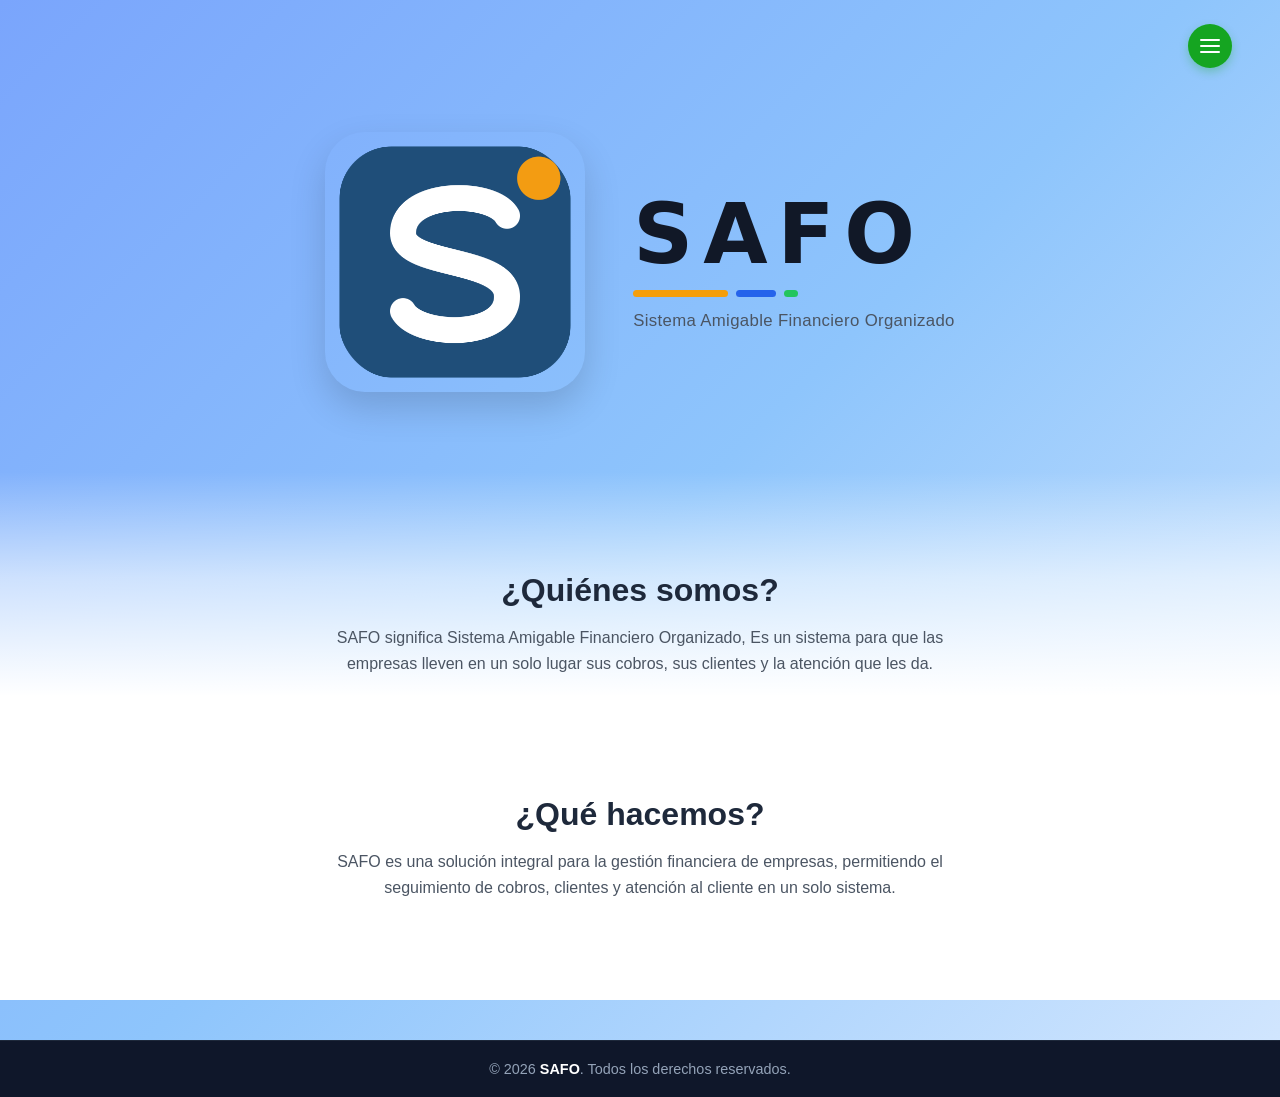
<file: index.html>
<!DOCTYPE html>
<html lang="es">
<head>
  <meta charset="UTF-8">
  <meta name="viewport" content="width=device-width, initial-scale=1.0">
  <title>Mi Aplicación - Inicio</title>
  <link rel="stylesheet" href="css/styles.css">
</head>
<body>

  <!-- Barra de navegación (sin logo, botón alineado a la derecha) -->
  <header class="navbar">
    <div class="menu-container">
      <button id="menu-btn" class="avatar-circle" aria-label="Abrir menú" aria-expanded="false"></button>

      <!-- Menú desplegable con rutas a sus respectivos archivos -->
      <nav id="dropdown-menu" class="dropdown-menu">
        <a href="index.html" class="dropdown-item">
          <svg viewBox="0 0 24 24" fill="none" stroke="currentColor" stroke-width="2">
            <path d="M3 9l9-7 9 7v11a2 2 0 0 1-2 2H5a2 2 0 0 1-2-2z"/>
            <polyline points="9 22 9 12 15 12 15 22"/>
          </svg>
          Inicio
        </a>

        <a href="licencia.html" class="dropdown-item">
          <svg viewBox="0 0 24 24" fill="none" stroke="currentColor" stroke-width="2">
            <rect x="3" y="11" width="18" height="11" rx="2" ry="2"/>
            <path d="M7 11V7a5 5 0 0 1 10 0v4"/>
          </svg>
          Licencia
        </a>

        <a href="contact.html" class="dropdown-item">
          <svg viewBox="0 0 24 24" fill="none" stroke="currentColor" stroke-width="2">
            <path d="M22 16.92v3a2 2 0 0 1-2.18 2 19.79 19.79 0 0 1-8.63-3.07 19.5 19.5 0 0 1-6-6 19.79 19.79 0 0 1-3.07-8.67A2 2 0 0 1 4.11 2h3a2 2 0 0 1 2 1.72 12.84 12.84 0 0 0 .7 2.81 2 2 0 0 1-.45 2.11L8.09 9.91a16 16 0 0 0 6 6l1.27-1.27a2 2 0 0 1 2.11-.45 12.84 12.84 0 0 0 2.81.7A2 2 0 0 1 22 16.92z"/>
          </svg>
          Contáctanos
        </a>

        <div class="dropdown-divider"></div>

        <a href="auth.html" class="dropdown-item dropdown-item-login auth-trigger">
          <svg viewBox="0 0 24 24" fill="none" stroke="currentColor" stroke-width="2">
            <path d="M15 3h4a2 2 0 0 1 2 2v14a2 2 0 0 1-2 2h-4"/>
            <polyline points="10 17 15 12 10 7"/>
            <line x1="15" y1="12" x2="3" y2="12"/>
          </svg>
          Login
        </a>
      </nav>
    </div>
  </header>

  <!-- Contenido principal con el logo y el texto de marca SAFO -->
  <main class="main-container" id="inicio">
    <!-- Tarjeta izquierda con la imagen del logo -->
    <div class="preview-card"></div>

    <!-- Bloque de marca SAFO al lado del logo -->
    <div class="brand-block">
      <h1 class="brand-title">SAFO</h1>
      <div class="brand-divider">
        <span class="bar-orange"></span>
        <span class="bar-blue"></span>
        <span class="bar-green"></span>
      </div>
      <p class="brand-subtitle">Sistema Amigable Financiero Organizado</p>
    </div>
  </main>

  <!-- Secciones informativas -->
  <section class="info-section" id="licencia">
    <div class="info-content">
      <h1>¿Quiénes somos?</h1>
      <p>SAFO significa Sistema Amigable Financiero Organizado, Es un sistema para que las empresas lleven en un solo lugar sus cobros, sus clientes y la atención que les da.</p>
    </div>
  </section>

  <section class="info-section" id="contacto">
    <div class="info-content">
      <h1>¿Qué hacemos?</h1>
      <p>SAFO es una solución integral para la gestión financiera de empresas, permitiendo el seguimiento de cobros, clientes y atención al cliente en un solo sistema.</p>
    </div>
  </section>

<style>
    .main-footer {
        background-color: #0f172a; /* Fondo oscuro / negro */
        color: #ffffff;
        text-align: center;
        padding: 20px 16px;
        margin-top: 40px;
        border-top: 1px solid #1e293b;
        font-size: 0.9rem;
    }

    .main-footer p {
        margin: 0;
        color: #94a3b8;
    }

    .main-footer strong {
        color: #ffffff;
    }
</style>

<footer class="main-footer">
    <p>&copy; <span id="copyrightYear"></span> <strong>SAFO</strong>. Todos los derechos reservados.</p>
</footer>

<script>
    // Inserción dinámica del año actual
    document.addEventListener('DOMContentLoaded', () => {
        const yearSpan = document.getElementById('copyrightYear');
        if (yearSpan) {
            yearSpan.textContent = new Date().getFullYear();
        }
    });
</script>

  <!-- Scripts -->
  <script src="script/config.js"></script>
  <script src="script/main.js"></script>
  <script>
    document.addEventListener('DOMContentLoaded', () => {
      const loginLinks = document.querySelectorAll('.auth-trigger');

      loginLinks.forEach((link) => {
        link.addEventListener('click', (e) => {
          e.preventDefault();
          if (typeof Auth !== 'undefined' && Auth.isSessionValid()) {
            window.location.href = 'dashboard.html';
          } else {
            window.location.href = 'auth.html';
          }
        });
      });
    });
  </script>
</body>
</html>
</file>
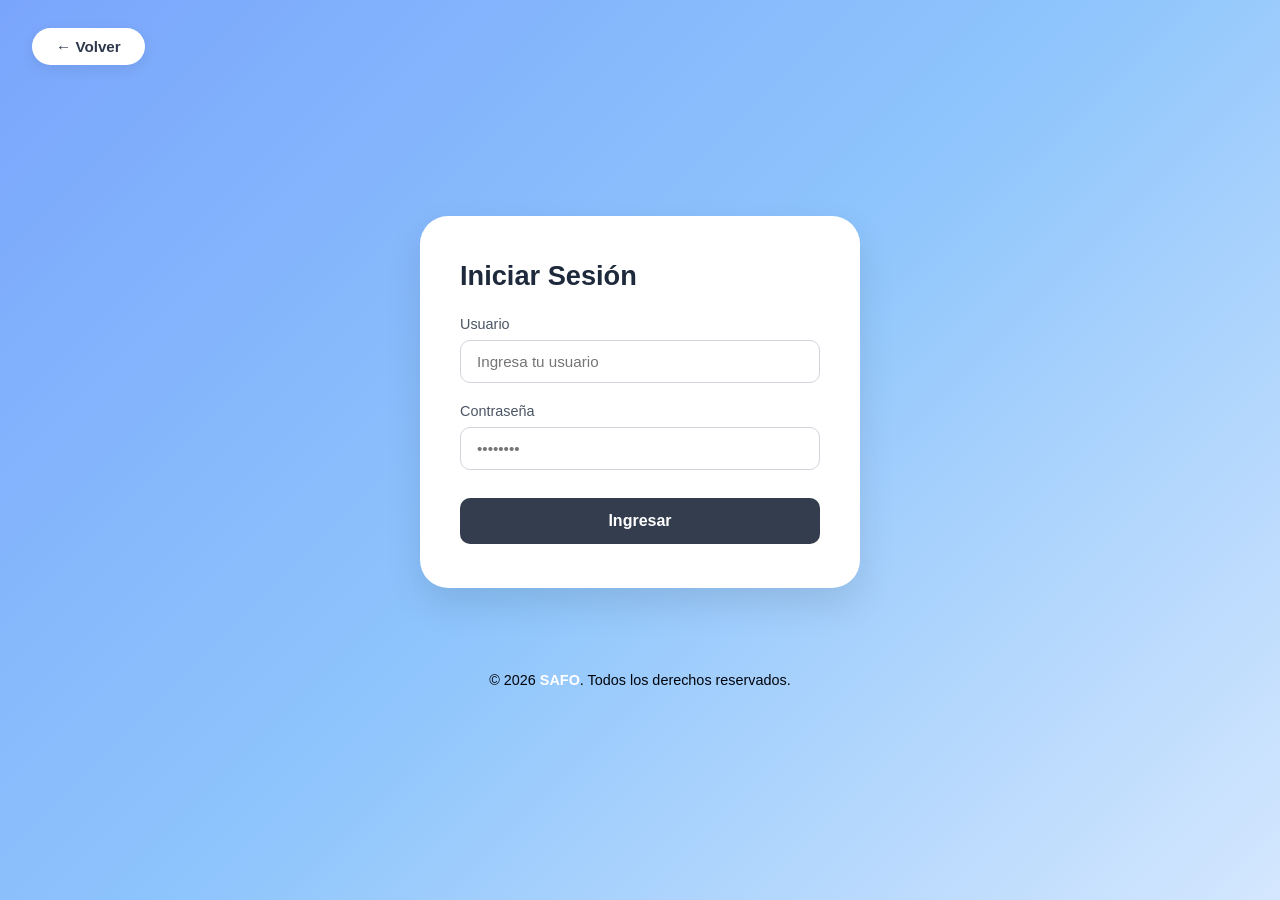
<file: auth.html>
<!DOCTYPE html>
<html lang="es">
<head>
  <meta charset="UTF-8">
  <meta name="viewport" content="width=device-width, initial-scale=1.0">
  <title>Iniciar Sesión</title>
  <link rel="stylesheet" href="css/styles.css">
</head>
<body class="auth-page">

  <!-- Botón Volver arriba a la izquierda -->
  <a href="index.html" class="btn-volver">← Volver</a>

  <!-- Contenedor central -->
  <main class="auth-container">
    <form id="auth-form" class="auth-card">
      <h1 class="auth-title">Iniciar Sesión</h1>

      <div class="form-group">
        <label for="username">Usuario</label>
        <input type="text" id="username" name="username" placeholder="Ingresa tu usuario" required autocomplete="username">
      </div>

      <div class="form-group">
        <label for="password">Contraseña</label>
        <input type="password" id="password" name="password" placeholder="••••••••" required autocomplete="current-password">
      </div>

      <div id="error-message" class="error-message"></div>

      <button type="submit" id="btn-submit" class="btn-submit">Ingresar</button>
    </form>
  </main>

<style>
    .main-footer { /* Fondo oscuro / negro */
        color: #ffffff;
        text-align: center;
        padding: 20px 16px;
        margin-top: 40px;
        font-size: 0.9rem;
    }

    .main-footer p {
        margin: 0;
        color: #00040a;
    }

    .main-footer strong {
        color: #ffffff;
    }
</style>

<footer class="main-footer">
    <p>&copy; <span id="copyrightYear"></span> <strong>SAFO</strong>. Todos los derechos reservados.</p>
</footer>

<script>
    // Inserción dinámica del año actual
    document.addEventListener('DOMContentLoaded', () => {
        const yearSpan = document.getElementById('copyrightYear');
        if (yearSpan) {
            yearSpan.textContent = new Date().getFullYear();
        }
    });
</script>

  <script src="script/config.js"></script>
  <script src="script/auth.js"></script>
</body>
</html>
</file>
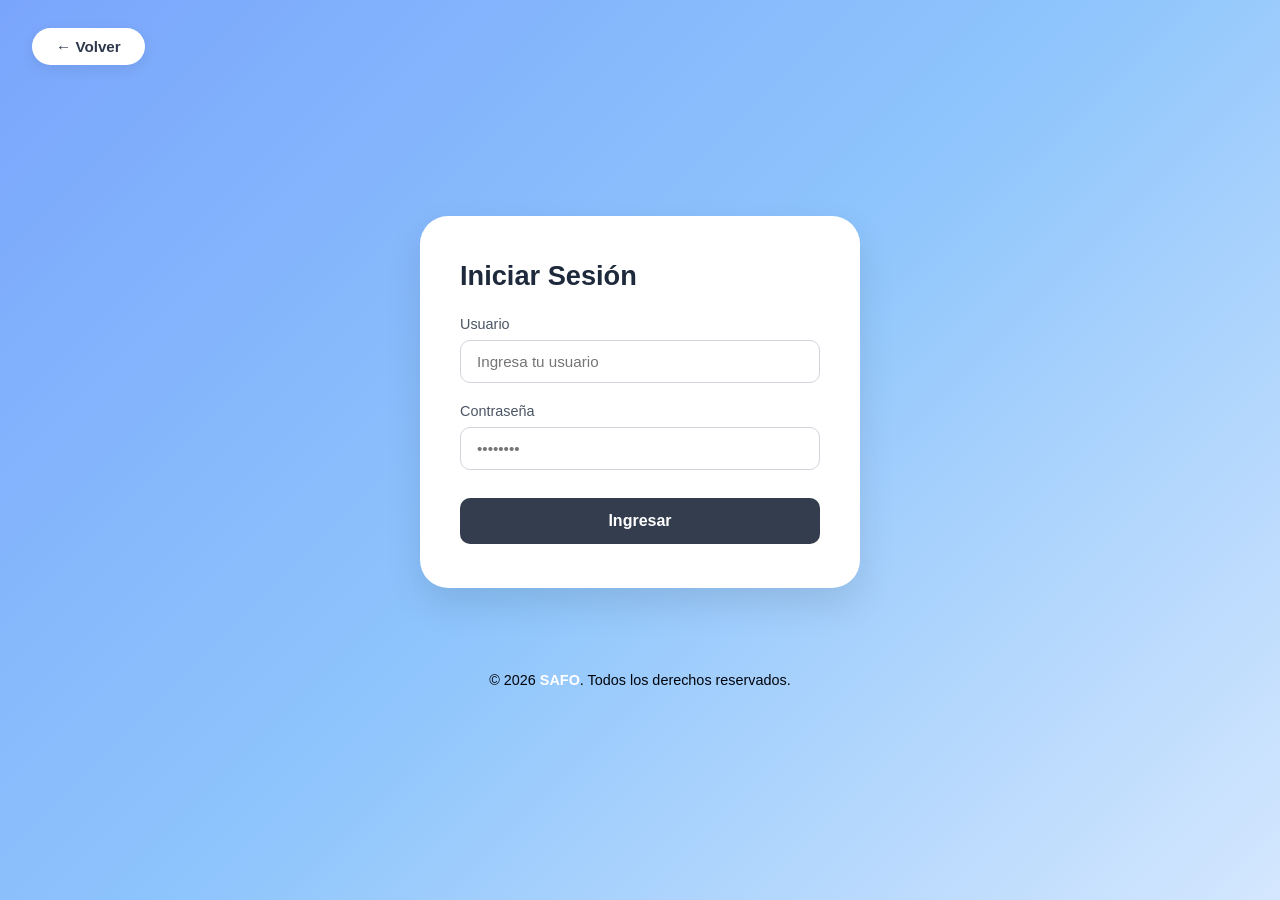
<file: clientes.html>
<!DOCTYPE html>
<html lang="es">
<head>
    <meta charset="UTF-8">
    <meta name="viewport" content="width=device-width, initial-scale=1.0">
    <title>Módulo de Clientes - ERP SAFO</title>
    <link rel="stylesheet" href="css/dashboard.css">
    <link rel="stylesheet" href="https://cdnjs.cloudflare.com/ajax/libs/font-awesome/6.4.0/css/all.min.css">
    <style>
        .main-nav ul li a {
            color: #ffffff !important;
            text-decoration: none !important;
            display: flex;
            align-items: center;
            gap: 8px;
        }
        .main-nav ul li a:hover {
            text-decoration: none !important;
            color: #dbeafe !important;
        }

        .module-container { padding: 24px 32px; max-width: 1200px; margin: auto; }
        .tab-bar { display: flex; gap: 12px; margin-bottom: 24px; border-bottom: 2px solid #cbd5e1; padding-bottom: 12px; }
        .tab-btn { background: #fff; border: 1px solid #cbd5e1; padding: 10px 20px; border-radius: 8px; font-weight: 600; cursor: pointer; transition: 0.2s; font-size: 0.95rem; }
        .tab-btn.active { background: #2563eb; color: #fff; border-color: #2563eb; }
        .tab-btn i { margin-right: 6px; }

        .client-card { background: #fff; border-radius: 12px; padding: 28px; box-shadow: 0 4px 12px rgba(0,0,0,0.06); }
        .grid-2 { display: grid; grid-template-columns: 1fr 1fr; gap: 16px; margin-bottom: 16px; }
        .form-group { display: flex; flex-direction: column; gap: 6px; margin-bottom: 12px; }
        .form-group label { font-size: 0.85rem; font-weight: 600; color: #475569; }
        
        .form-group input { 
            padding: 10px 14px; 
            border: 1px solid #d1d5db; 
            border-radius: 8px; 
            font-size: 0.95rem; 
            outline: none; 
            color: #1e293b;
            background-color: #fff;
        }
        .form-group input::placeholder {
            color: #94a3b8;
            font-weight: 400;
        }
        .form-group input:focus { border-color: #2563eb; box-shadow: 0 0 0 2px rgba(37,99,235,0.1); }

        .btn-submit { background: #1e293b; color: #fff; padding: 14px 24px; border: none; border-radius: 8px; font-weight: 600; cursor: pointer; font-size: 1rem; }
        .btn-submit:hover { background: #0f172a; }

        /* Estilos de la tabla de clientes */
        table.erp-table { width: 100%; border-collapse: collapse; margin-top: 16px; }
        table.erp-table th, table.erp-table td { border: 1px solid #e2e8f0; padding: 12px 14px; text-align: left; font-size: 0.9rem; }
        table.erp-table th { background: #f8fafc; font-weight: 600; color: #334155; }
        .badge-rfc { background: #eff6ff; color: #1d4ed8; padding: 3px 8px; border-radius: 6px; font-weight: 600; font-size: 0.85rem; }
        .btn-ver-facturas { background: #f1f5f9; color: #334155; border: 1px solid #cbd5e1; padding: 6px 12px; border-radius: 6px; cursor: pointer; font-size: 0.82rem; font-weight: 600; }
        .btn-ver-facturas:hover { background: #e2e8f0; }

        /* Modal para ver facturas del cliente */
        .modal-detalle { display: none; position: fixed; top: 0; left: 0; width: 100%; height: 100%; background: rgba(0,0,0,0.5); z-index: 1000; justify-content: center; align-items: center; }
        .modal-caja { background: #fff; border-radius: 12px; width: 90%; max-width: 650px; padding: 24px; max-height: 80vh; overflow-y: auto; box-shadow: 0 10px 25px rgba(0,0,0,0.2); }
    </style>
</head>
<body>

    <!-- Encabezado Superior -->
    <header class="top-header">
        <div class="logo"><img src="assets/Logo.jpeg" alt="Logo Empresa"></div>
        <div class="user-menu">
            <span><i class="fa fa-user"></i> Administrador</span>
        </div>
    </header>

    <!-- Menú de Navegación Principal -->
    <nav class="main-nav">
        <ul>
            <li><a href="dashboard.html"><i class="fa fa-home"></i> Inicio</a></li>
            <li><a href="facturas.html"><i class="fa fa-file-invoice"></i> Facturas</a></li>
            <li class="active"><a href="clientes.html"><i class="fa fa-users"></i> Clientes</a></li>
            <li><a href="tickets.html"><i class="fa fa-ticket-alt"></i> Tickets</a></li>
            <li><a href="reportes.html"><i class="fa fa-chart-bar"></i> Reportes</a></li>
        </ul>
    </nav>

    <div class="module-container">
        <!-- Selector de Vista -->
        <div class="tab-bar">
            <button class="tab-btn active" id="tabListado"><i class="fa fa-list"></i> Directorio de Clientes</button>
            <button class="tab-btn" id="tabCrear"><i class="fa fa-user-plus"></i> Alta de Cliente</button>
        </div>

        <!-- VISTA 1: LISTADO DE CLIENTES -->
        <div id="vistaListado" class="client-card">
            <div style="display: flex; justify-content: space-between; align-items: center; margin-bottom: 16px;">
                <h3 style="color: #1e293b;">Clientes Registrados</h3>
                <span id="contadorClientes" style="font-weight: 600; color: #2563eb;">Total: 0</span>
            </div>

            <table class="erp-table">
                <thead>
                    <tr>
                        <th>Razón Social / Nombre</th>
                        <th>Alias</th>
                        <th>RFC</th>
                        <th>C.P.</th>
                        <th>Régimen Fiscal</th>
                        <th>Acciones</th>
                    </tr>
                </thead>
                <tbody id="tablaClientesBody">
                    <tr><td colspan="6" style="text-align: center; color: #64748b;">Cargando clientes...</td></tr>
                </tbody>
            </table>
        </div>

        <!-- VISTA 2: FORMULARIO DE ALTA -->
        <div id="vistaFormulario" class="client-card" style="display: none; max-width: 700px; margin: auto;">
            <h3 style="margin-bottom: 20px; color: #1e293b;">Alta de Nuevo Cliente</h3>
            <form id="clienteForm">
                <div class="form-group">
                    <label>Razón Social / Nombre Completo *</label>
                    <input type="text" id="cliNombre" placeholder="Ej. Comercializadora ABC S.A. de C.V." required>
                </div>

                <div class="grid-2">
                    <div class="form-group">
                        <label>Alias Comercial (Opcional)</label>
                        <input type="text" id="cliAlias" placeholder="Ej. ABC Mérida">
                    </div>
                    <div class="form-group">
                        <label>RFC *</label>
                        <input type="text" id="cliRfc" placeholder="XAXX010101000" required maxlength="13" style="text-transform: uppercase;">
                    </div>
                </div>

                <div class="grid-2">
                    <div class="form-group">
                        <label>Código Postal Fiscal</label>
                        <input type="text" id="cliCp" placeholder="97000" maxlength="5">
                    </div>
                    <div class="form-group">
                        <label>Régimen Fiscal</label>
                        <input type="text" id="cliRegimen" placeholder="601 - General de Ley Personas Morales">
                    </div>
                </div>

                <button type="submit" class="btn-submit" style="width: 100%; margin-top: 10px;">
                    <i class="fa fa-save"></i> Guardar Cliente
                </button>
            </form>
        </div>
    </div>

    <!-- Modal Detalle Cliente -->
    <div id="modalClienteDetalle" class="modal-detalle">
        <div class="modal-caja">
            <div style="display: flex; justify-content: space-between; align-items: center; border-bottom: 1px solid #e2e8f0; padding-bottom: 8px;">
                <h3 id="modalNombreCliente" style="color: #1e293b; margin: 0;">Detalle del Cliente</h3>
                <span onclick="cerrarModalDetalle()" style="cursor: pointer; font-size: 1.5rem; color: #64748b;">&times;</span>
            </div>
            <div style="margin-top: 16px;">
                <h4 style="color: #475569; margin-bottom: 8px;">Facturas Emitidas a este Cliente:</h4>
                <div id="modalFacturasListado">
                    <p style="color: #64748b;">Cargando...</p>
                </div>
            </div>
        </div>
    </div>

 <style>
    /* Estructura para empujar el footer al fondo si hay poco contenido */
    html, body {
        height: 100%;
        margin: 0;
    }

    body {
        display: flex;
        flex-direction: column;
        min-height: 100vh;
    }

    .module-container, 
    main, 
    .content {
        flex: 1 0 auto; /* Asegura que el contenedor principal ocupe el espacio restante */
    }

    /* Tu estilo personalizado de footer */
    .main-footer {
        background-color: #0f172a; /* Fondo oscuro / negro */
        color: #ffffff;
        text-align: center;
        padding: 20px 16px;
        margin-top: 40px;
        border-top: 1px solid #1e293b;
        font-size: 0.9rem;
        flex-shrink: 0; /* Evita que el footer se encoja */
        width: 100%;
        box-sizing: border-box;
    }

    .main-footer p {
        margin: 0;
        color: #94a3b8;
    }

    .main-footer strong {
        color: #ffffff;
    }
</style>

<footer class="main-footer">
    <p>&copy; <span id="copyrightYear"></span> <strong>SAFO</strong>. Todos los derechos reservados.</p>
</footer>

<script>
    // Inserción dinámica del año actual
    document.addEventListener('DOMContentLoaded', () => {
        const yearSpan = document.getElementById('copyrightYear');
        if (yearSpan) {
            yearSpan.textContent = new Date().getFullYear();
        }
    });
</script>

    <script src="script/config.js"></script>
    <script src="script/clientes.js"></script>
</body>
</html>
</file>
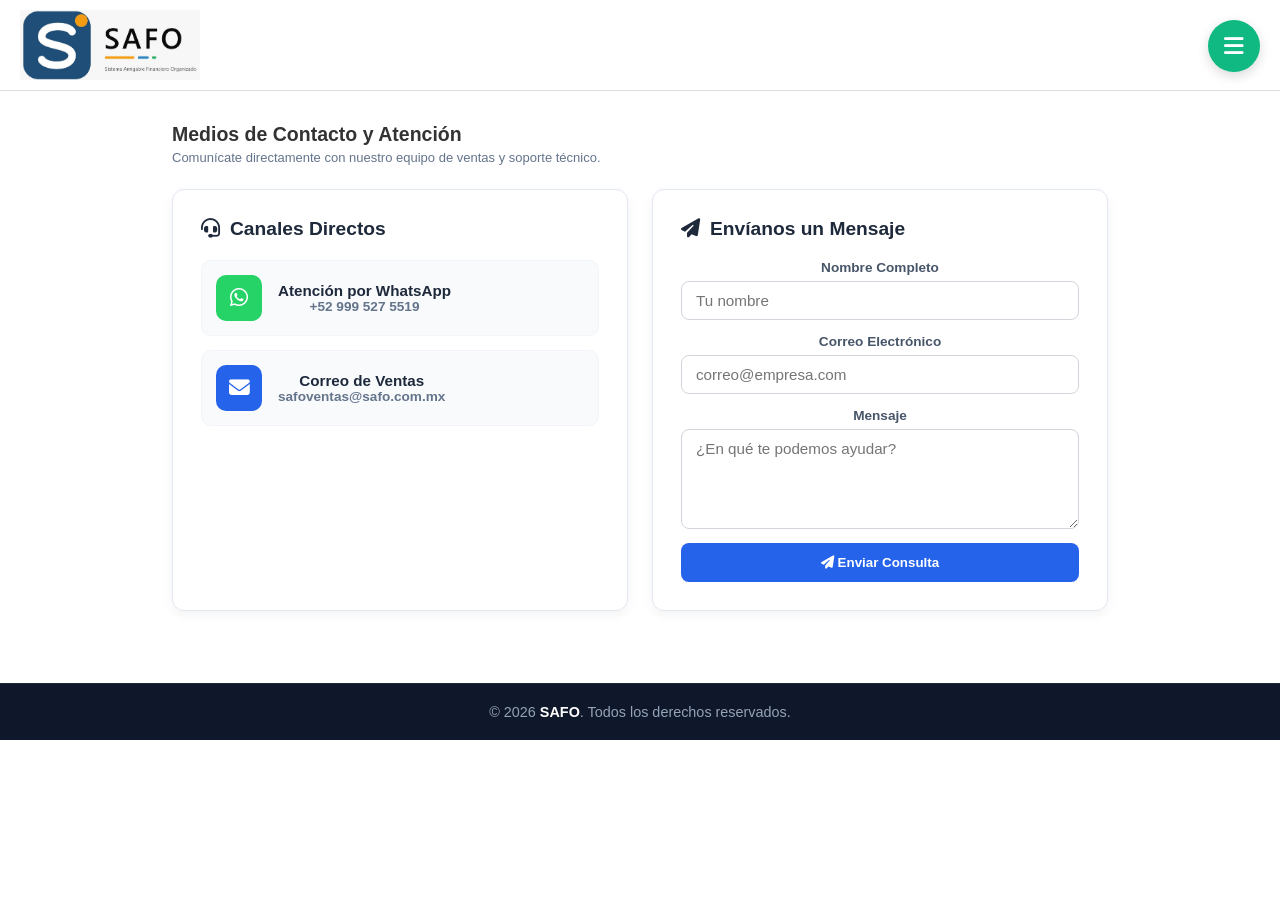
<file: contact.html>
<!DOCTYPE html>
<html lang="es">
<head>
    <meta charset="UTF-8">
    <meta name="viewport" content="width=device-width, initial-scale=1.0">
    <title>Contacto - ERP SAFO</title>
    <link rel="stylesheet" href="css/dashboard.css">
    <link rel="stylesheet" href="https://cdnjs.cloudflare.com/ajax/libs/font-awesome/6.4.0/css/all.min.css">
    <style>
        .module-container { padding: 32px; max-width: 1000px; margin: auto; }
        
        /* Menú Hamburguesa Flotante */
        .floating-menu-container { position: fixed; top: 20px; right: 20px; z-index: 1000; }
        
        .btn-hamburger {
            width: 52px;
            height: 52px;
            border-radius: 50%;
            background-color: #10b981;
            color: #ffffff;
            border: none;
            cursor: pointer;
            display: flex;
            align-items: center;
            justify-content: center;
            font-size: 1.4rem;
            box-shadow: 0 4px 12px rgba(0, 0, 0, 0.15);
            transition: transform 0.2s;
        }
        .btn-hamburger:hover { transform: scale(1.05); }

        .dropdown-menu {
            display: none;
            position: absolute;
            top: 60px;
            right: 0;
            background: #ffffff;
            border-radius: 16px;
            box-shadow: 0 10px 25px rgba(0, 0, 0, 0.12);
            padding: 12px 0;
            min-width: 180px;
            border: 1px solid #e2e8f0;
        }
        .dropdown-menu.show { display: block; }

        .dropdown-menu a, .dropdown-menu button {
            display: flex;
            align-items: center;
            gap: 12px;
            padding: 10px 20px;
            color: #1e293b;
            text-decoration: none;
            font-size: 0.95rem;
            font-weight: 500;
            background: none;
            border: none;
            width: 100%;
            text-align: left;
            cursor: pointer;
            transition: background 0.2s;
        }
        .dropdown-menu a:hover, .dropdown-menu button:hover { background-color: #f8fafc; }
        .dropdown-divider { height: 1px; background-color: #e2e8f0; margin: 8px 0; }
        .text-login { color: #2563eb !important; font-weight: 600 !important; }
        .text-logout { color: #ef4444 !important; font-weight: 600 !important; }

        .contact-grid { display: grid; grid-template-columns: 1fr 1fr; gap: 24px; margin-top: 24px; }
        @media (max-width: 768px) { .contact-grid { grid-template-columns: 1fr; } }

        .card { background: #fff; border-radius: 12px; padding: 28px; border: 1px solid #e2e8f0; box-shadow: 0 4px 12px rgba(0,0,0,0.05); }
        .card h3 { font-size: 1.2rem; color: #1e293b; margin-bottom: 20px; display: flex; align-items: center; gap: 10px; }

        .contact-item { display: flex; align-items: center; gap: 16px; padding: 14px; border: 1px solid #f1f5f9; border-radius: 10px; margin-bottom: 14px; background: #f8fafc; text-decoration: none; color: inherit; transition: all 0.2s; }
        .contact-item:hover { border-color: #2563eb; background: #eff6ff; transform: translateY(-2px); }
        .contact-icon { width: 46px; height: 46px; border-radius: 10px; display: flex; align-items: center; justify-content: center; font-size: 1.3rem; color: #fff; }
        
        .icon-wsp { background: #25d366; }
        .icon-mail { background: #2563eb; }

        .contact-info strong { display: block; font-size: 0.95rem; color: #1e293b; }
        .contact-info span { font-size: 0.85rem; color: #64748b; }

        .form-group { display: flex; flex-direction: column; gap: 6px; margin-bottom: 14px; }
        .form-group label { font-size: 0.85rem; font-weight: 600; color: #475569; }
        .form-group input, .form-group textarea { padding: 10px 14px; border: 1px solid #d1d5db; border-radius: 8px; font-size: 0.95rem; outline: none; }
        .form-group textarea { resize: vertical; min-height: 100px; }

        .btn-send { background: #2563eb; color: #fff; border: none; padding: 12px; border-radius: 8px; font-weight: 600; cursor: pointer; width: 100%; transition: background 0.2s; }
        .btn-send:hover { background: #1d4ed8; }
    </style>
</head>
<body>

    <header class="top-header">
        <div class="logo"><img src="assets/Logo.jpeg" alt="Logo Empresa"></div>
    </header>

    <!-- Menú Hamburguesa Flotante -->
    <div class="floating-menu-container">
        <button class="btn-hamburger" id="toggleMenuBtn" onclick="toggleNavMenu()">
            <i class="fa fa-bars"></i>
        </button>
        <div class="dropdown-menu" id="navDropdown">
            <a href="index.html"><i class="fa-solid fa-house"></i> Inicio</a>
            <a href="licencia.html"><i class="fa-solid fa-lock"></i> Licencia</a>
            <a href="contact.html"><i class="fa-solid fa-phone"></i> Contáctanos</a>
            <div class="dropdown-divider"></div>
            <div id="authMenuAction"></div>
        </div>
    </div>

    <div class="module-container">
        <h2>Medios de Contacto y Atención</h2>
        <p style="color: #64748b; margin-top: 4px;">Comunícate directamente con nuestro equipo de ventas y soporte técnico.</p>

        <div class="contact-grid">
            <div class="card">
                <h3><i class="fa fa-headset text-blue"></i> Canales Directos</h3>
                
                <a href="https://wa.me/529995275519" target="_blank" class="contact-item">
                    <div class="contact-icon icon-wsp"><i class="fab fa-whatsapp"></i></div>
                    <div class="contact-info">
                        <strong>Atención por WhatsApp</strong>
                        <span>+52 999 527 5519</span>
                    </div>
                </a>

                <a href="mailto:safoventas@safo.com.mx" class="contact-item">
                    <div class="contact-icon icon-mail"><i class="fa fa-envelope"></i></div>
                    <div class="contact-info">
                        <strong>Correo de Ventas</strong>
                        <span>safoventas@safo.com.mx</span>
                    </div>
                </a>
            </div>

            <div class="card">
                <h3><i class="fa fa-paper-plane text-blue"></i> Envíanos un Mensaje</h3>
                <form id="contactForm">
                    <div class="form-group">
                        <label>Nombre Completo</label>
                        <input type="text" placeholder="Tu nombre" required>
                    </div>
                    <div class="form-group">
                        <label>Correo Electrónico</label>
                        <input type="email" placeholder="correo@empresa.com" required>
                    </div>
                    <div class="form-group">
                        <label>Mensaje</label>
                        <textarea placeholder="¿En qué te podemos ayudar?" required></textarea>
                    </div>
                    <button type="submit" class="btn-send"><i class="fa fa-paper-plane"></i> Enviar Consulta</button>
                </form>
            </div>
        </div>
    </div>

    <style>
    .main-footer {
        background-color: #0f172a; /* Fondo oscuro / negro */
        color: #ffffff;
        text-align: center;
        padding: 20px 16px;
        margin-top: 40px;
        border-top: 1px solid #1e293b;
        font-size: 0.9rem;
    }

    .main-footer p {
        margin: 0;
        color: #94a3b8;
    }

    .main-footer strong {
        color: #ffffff;
    }
</style>

<footer class="main-footer">
    <p>&copy; <span id="copyrightYear"></span> <strong>SAFO</strong>. Todos los derechos reservados.</p>
</footer>

<script>
    // Inserción dinámica del año actual
    document.addEventListener('DOMContentLoaded', () => {
        const yearSpan = document.getElementById('copyrightYear');
        if (yearSpan) {
            yearSpan.textContent = new Date().getFullYear();
        }
    });
</script>

    <script src="script/config.js"></script>
    <script>
        document.addEventListener('DOMContentLoaded', () => {
            renderAuthOption();
        });

        function toggleNavMenu() {
            document.getElementById('navDropdown').classList.toggle('show');
        }

        window.onclick = function(event) {
            if (!event.target.closest('.floating-menu-container')) {
                const dropdown = document.getElementById('navDropdown');
                if (dropdown && dropdown.classList.contains('show')) {
                    dropdown.classList.remove('show');
                }
            }
        };

        function renderAuthOption() {
            const container = document.getElementById('authMenuAction');
            if (typeof Auth !== 'undefined' && Auth.isSessionValid && Auth.isSessionValid()) {
                container.innerHTML = `
                    <button onclick="cerrarSesion()" class="text-logout">
                        <i class="fa-solid fa-right-from-bracket"></i> Salir
                    </button>
                `;
            } else {
                container.innerHTML = `
                    <a href="auth.html" class="text-login">
                        <i class="fa-solid fa-right-to-bracket"></i> Login
                    </a>
                `;
            }
        }

        function cerrarSesion() {
            localStorage.clear();
            sessionStorage.clear();
            if (typeof Auth !== 'undefined' && typeof Auth.logout === 'function') {
                Auth.logout();
            } else {
                window.location.href = 'auth.html';
            }
        }

        document.getElementById('contactForm').addEventListener('submit', (e) => {
            e.preventDefault();
            alert('¡Gracias por comunicarte! Tu mensaje ha sido enviado correctamente.');
            e.target.reset();
        });
    </script>
</body>
</html>
</file>
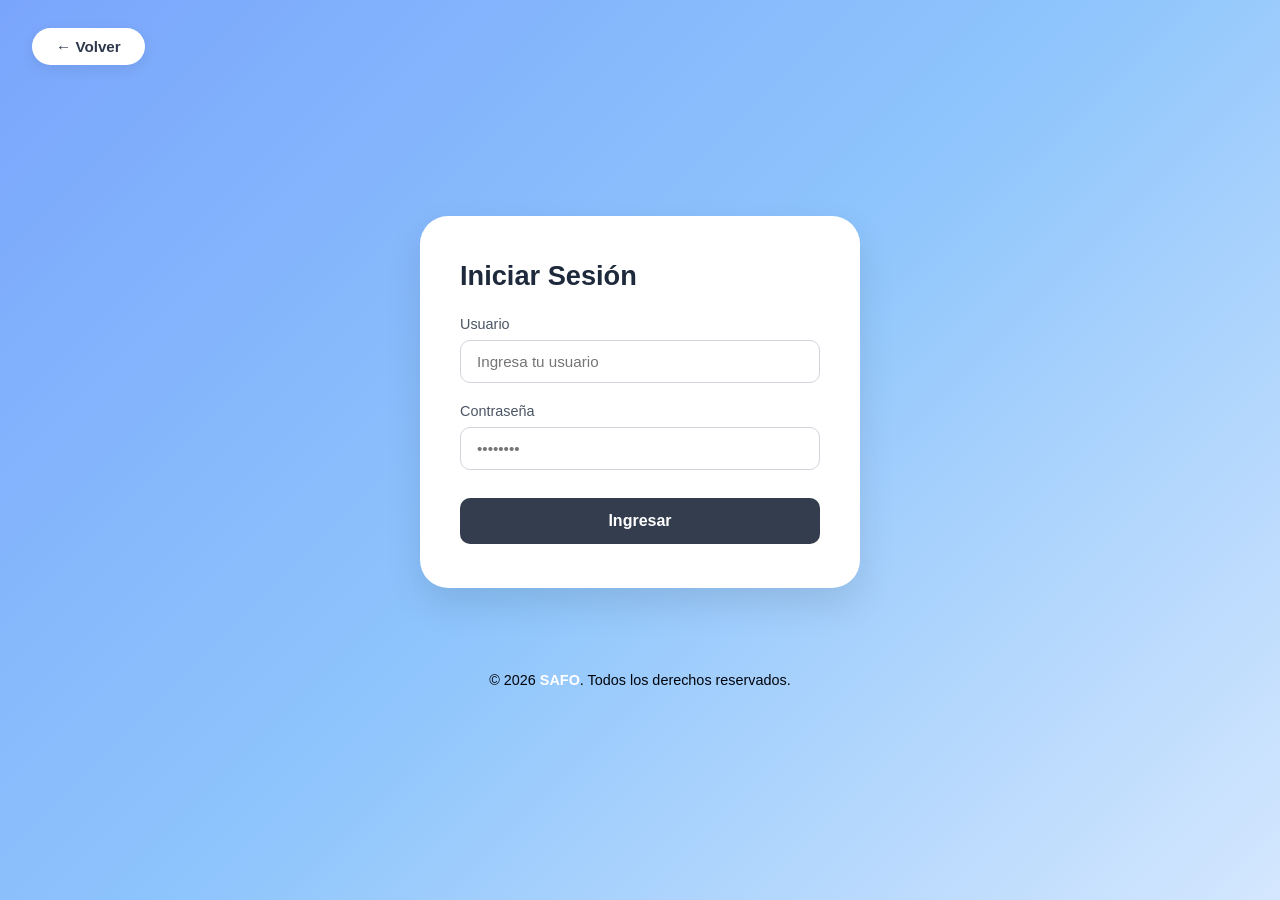
<file: dashboard.html>
<!DOCTYPE html>
<html lang="es">
<head>
    <meta charset="UTF-8">
    <meta name="viewport" content="width=device-width, initial-scale=1.0">
    <title>Dashboard General - ERP SAFO</title>
    <link rel="stylesheet" href="css/dashboard.css">
    <link rel="stylesheet" href="https://cdnjs.cloudflare.com/ajax/libs/font-awesome/6.4.0/css/all.min.css">
    <style>
        .main-nav ul li a { color: #ffffff !important; text-decoration: none !important; display: flex; align-items: center; gap: 8px; }
        .module-container { padding: 24px 32px; max-width: 1200px; margin: auto; }
        
        /* Grid de KPIs */
        .kpi-grid { display: grid; grid-template-columns: repeat(auto-fit, minmax(240px, 1fr)); gap: 20px; margin-bottom: 32px; }
        .kpi-card { background: #fff; border-radius: 12px; padding: 20px; box-shadow: 0 4px 12px rgba(0,0,0,0.05); display: flex; align-items: center; gap: 16px; border: 1px solid #e2e8f0; }
        .kpi-icon { width: 56px; height: 56px; border-radius: 12px; display: flex; align-items: center; justify-content: center; font-size: 1.5rem; color: #fff; }
        .kpi-data h4 { font-size: 0.85rem; color: #64748b; font-weight: 600; margin-bottom: 4px; text-transform: uppercase; }
        .kpi-data .value { font-size: 1.6rem; font-weight: 700; color: #1e293b; }

        /* Colores por tarjeta */
        .icon-blue { background: #2563eb; }
        .icon-green { background: #10b981; }
        .icon-amber { background: #f59e0b; }
        .icon-purple { background: #8b5cf6; }

        /* Secciones principales */
        .dash-sections { display: grid; grid-template-columns: 2fr 1fr; gap: 24px; }
        @media (max-width: 900px) { .dash-sections { grid-template-columns: 1fr; } }

        .dash-card { background: #fff; border-radius: 12px; padding: 24px; box-shadow: 0 4px 12px rgba(0,0,0,0.05); border: 1px solid #e2e8f0; }
        .dash-card h3 { font-size: 1.1rem; color: #1e293b; margin-bottom: 16px; display: flex; align-items: center; justify-content: space-between; }

        table.erp-table { width: 100%; border-collapse: collapse; }
        table.erp-table th, table.erp-table td { border-bottom: 1px solid #f1f5f9; padding: 12px; text-align: left; font-size: 0.9rem; }
        table.erp-table th { background: #f8fafc; color: #475569; font-weight: 600; }

        .quick-actions { display: flex; flex-direction: column; gap: 12px; }
        .btn-action { display: flex; align-items: center; gap: 12px; background: #f8fafc; border: 1px solid #cbd5e1; padding: 12px 16px; border-radius: 8px; text-decoration: none; color: #334155; font-weight: 600; transition: all 0.2s; }
        .btn-action:hover { background: #eff6ff; border-color: #3b82f6; color: #2563eb; transform: translateY(-1px); }

        .badge { padding: 4px 8px; border-radius: 6px; font-weight: 600; font-size: 0.75rem; }
        .badge-pendiente { background: #fef3c7; color: #b45309; }
        .badge-resuelto { background: #dcfce7; color: #15803d; }
    </style>
</head>
<body>

    <header class="top-header">
        <div class="logo"><img src="assets/Logo.jpeg" alt="Logo Empresa"></div>
        <div class="user-menu">
            <button onclick="cerrarSesion()" style="background: none; border: 1px solid #ef4444; color: #ef4444; padding: 6px 12px; border-radius: 6px; cursor: pointer; font-size: 0.9rem; font-weight: 600; display: flex; align-items: center; gap: 6px;">
                <i class="fa fa-sign-out-alt"></i> Salir
            </button>
        </div>
    </header>

    <nav class="main-nav">
        <ul>
            <li class="active"><a href="dashboard.html"><i class="fa fa-home"></i> Inicio</a></li>
            <li><a href="facturas.html"><i class="fa fa-file-invoice"></i> Facturas</a></li>
            <li><a href="clientes.html"><i class="fa fa-users"></i> Clientes</a></li>
            <li><a href="tickets.html"><i class="fa fa-ticket-alt"></i> Mis Tickets</a></li>
            <li><a href="soporte-login.html" style="color: #fca5a5 !important;"><i class="fa fa-user-shield"></i> Acceso Soporte</a></li>
        </ul>
    </nav>

    <div class="module-container">
        <!-- KPIs / RESUMEN MÉTRICAS -->
        <div class="kpi-grid">
            <div class="kpi-card">
                <div class="kpi-icon icon-blue"><i class="fa fa-users"></i></div>
                <div class="kpi-data">
                    <h4>Clientes Activos</h4>
                    <div class="value" id="kpiClientes">--</div>
                </div>
            </div>

            <div class="kpi-card">
                <div class="kpi-icon icon-green"><i class="fa fa-file-invoice-dollar"></i></div>
                <div class="kpi-data">
                    <h4>Total Facturas</h4>
                    <div class="value" id="kpiFacturas">--</div>
                </div>
            </div>

            <div class="kpi-card">
                <div class="kpi-icon icon-amber"><i class="fa fa-ticket-alt"></i></div>
                <div class="kpi-data">
                    <h4>Tickets Abiertos</h4>
                    <div class="value" id="kpiTicketsAbiertos">--</div>
                </div>
            </div>

            <div class="kpi-card">
                <div class="kpi-icon icon-purple"><i class="fa fa-chart-line"></i></div>
                <div class="kpi-data">
                    <h4>Monto Facturado</h4>
                    <div class="value" id="kpiMontoTotal">$0.00</div>
                </div>
            </div>
        </div>

        <!-- SECCIÓN PRINCIPAL: TABLAS Y ACCESOS RÁPIDOS -->
        <div class="dash-sections">
            <!-- Columna Izquierda: Actividad Reciente -->
            <div style="display: flex; flex-direction: column; gap: 24px;">
                <div class="dash-card">
                    <h3>
                        <span><i class="fa fa-clock text-blue"></i> Últimas Facturas Registradas</span>
                        <a href="facturas.html" style="font-size: 0.85rem; color: #2563eb; text-decoration: none;">Ver todas &rarr;</a>
                    </h3>
                    <table class="erp-table">
                        <thead>
                            <tr>
                                <th>Folio</th>
                                <th>Monto</th>
                                <th>Estado</th>
                                <th>Fecha</th>
                            </tr>
                        </thead>
                        <tbody id="tablaUltimasFacturas">
                            <tr><td colspan="4" style="text-align: center;">Cargando resumen...</td></tr>
                        </tbody>
                    </table>
                </div>

                <div class="dash-card">
                    <h3>
                        <span><i class="fa fa-life-ring text-amber"></i> Estado de Tus Tickets Recientes</span>
                        <a href="tickets.html" style="font-size: 0.85rem; color: #2563eb; text-decoration: none;">Ver todos &rarr;</a>
                    </h3>
                    <table class="erp-table">
                        <thead>
                            <tr>
                                <th>Folio</th>
                                <th>Asunto</th>
                                <th>Estado</th>
                            </tr>
                        </thead>
                        <tbody id="tablaUltimosTickets">
                            <tr><td colspan="3" style="text-align: center;">Cargando tickets...</td></tr>
                        </tbody>
                    </table>
                </div>
            </div>

            <!-- Columna Derecha: Accesos Rápidos -->
            <div class="dash-card">
                <h3>Acciones Rápidas</h3>
                <div class="quick-actions">
                    <a href="facturas.html" class="btn-action">
                        <i class="fa fa-plus-circle" style="color: #2563eb;"></i>
                        <span>Nueva Factura</span>
                    </a>
                    <a href="clientes.html" class="btn-action">
                        <i class="fa fa-user-plus" style="color: #10b981;"></i>
                        <span>Registrar Cliente</span>
                    </a>
                    <a href="tickets.html" class="btn-action">
                        <i class="fa fa-headset" style="color: #f59e0b;"></i>
                        <span>Crear Ticket Soporte</span>
                    </a>
                </div>
            </div>
        </div>
    </div>

<style>
    .main-footer {
        background-color: #0f172a; /* Fondo oscuro / negro */
        color: #ffffff;
        text-align: center;
        padding: 20px 16px;
        margin-top: 40px;
        border-top: 1px solid #1e293b;
        font-size: 0.9rem;
    }

    .main-footer p {
        margin: 0;
        color: #94a3b8;
    }

    .main-footer strong {
        color: #ffffff;
    }
</style>

<footer class="main-footer">
    <p>&copy; <span id="copyrightYear"></span> <strong>SAFO</strong>. Todos los derechos reservados.</p>
</footer>

<script>
    // Inserción dinámica del año actual
    document.addEventListener('DOMContentLoaded', () => {
        const yearSpan = document.getElementById('copyrightYear');
        if (yearSpan) {
            yearSpan.textContent = new Date().getFullYear();
        }
    });
</script>

    <script src="script/config.js"></script>
    <script>
        document.addEventListener('DOMContentLoaded', async () => {
            // Verificar autenticación
            Auth.requireAuth();

            // Cargar Métricas y Tablas
            await cargarDashboardData();
        });

        function cerrarSesion() {
            // Eliminar tokens y variables de sesión guardadas
            localStorage.clear();
            sessionStorage.clear();

            // Ejecutar logout de la librería de Auth si existe
            if (typeof Auth !== 'undefined' && typeof Auth.logout === 'function') {
                Auth.logout();
            } else {
                window.location.href = 'auth.html';
            }
        }

        async function cargarDashboardData() {
            try {
                // Peticiones en paralelo al backend
                const [clientes, facturas, tickets] = await Promise.all([
                    apiRequest('/clientes').catch(() => []),
                    apiRequest('/facturas').catch(() => []),
                    apiRequest('/tickets').catch(() => [])
                ]);

                // 1. Renderizar KPIs
                document.getElementById('kpiClientes').textContent = clientes.length || 0;
                document.getElementById('kpiFacturas').textContent = facturas.length || 0;
                
                const abiertos = tickets.filter(t => (t.estado || '').toUpperCase() !== 'RESUELTO').length;
                document.getElementById('kpiTicketsAbiertos').textContent = abiertos;

                const montoTotal = facturas.reduce((acc, f) => acc + (Number(f.total) || 0), 0);
                document.getElementById('kpiMontoTotal').textContent = `$${montoTotal.toLocaleString('es-MX', { minimumFractionDigits: 2 })}`;

                // 2. Renderizar Últimas Facturas (máximo 5)
                const tbodyFacturas = document.getElementById('tablaUltimasFacturas');
                if (!facturas.length) {
                    tbodyFacturas.innerHTML = '<tr><td colspan="4" style="text-align: center;">Sin facturas registradas.</td></tr>';
                } else {
                    tbodyFacturas.innerHTML = facturas.slice(0, 5).map(f => `
                        <tr>
                            <td>#${f.folio || f.id}</td>
                            <td>$${Number(f.total || 0).toFixed(2)}</td>
                            <td><span class="badge badge-resuelto">${f.estado || 'EMITIDA'}</span></td>
                            <td>${new Date(f.createdAt || Date.now()).toLocaleDateString()}</td>
                        </tr>
                    `).join('');
                }

                // 3. Renderizar Últimos Tickets (máximo 5)
                const tbodyTickets = document.getElementById('tablaUltimosTickets');
                if (!tickets.length) {
                    tbodyTickets.innerHTML = '<tr><td colspan="3" style="text-align: center;">Sin tickets registrados.</td></tr>';
                } else {
                    tbodyTickets.innerHTML = tickets.slice(0, 5).map(t => {
                        const est = (t.estado || 'ABIERTO').toUpperCase();
                        const classBadge = est === 'RESUELTO' ? 'badge-resuelto' : 'badge-pendiente';
                        return `
                            <tr>
                                <td>#${t.id}</td>
                                <td>${t.titulo || t.asunto || 'Sin título'}</td>
                                <td><span class="badge ${classBadge}">${est}</span></td>
                            </tr>
                        `;
                    }).join('');
                }

            } catch (error) {
                console.error('Error cargando datos del Dashboard:', error);
            }
        }
    </script>
</body>
</html>
</file>
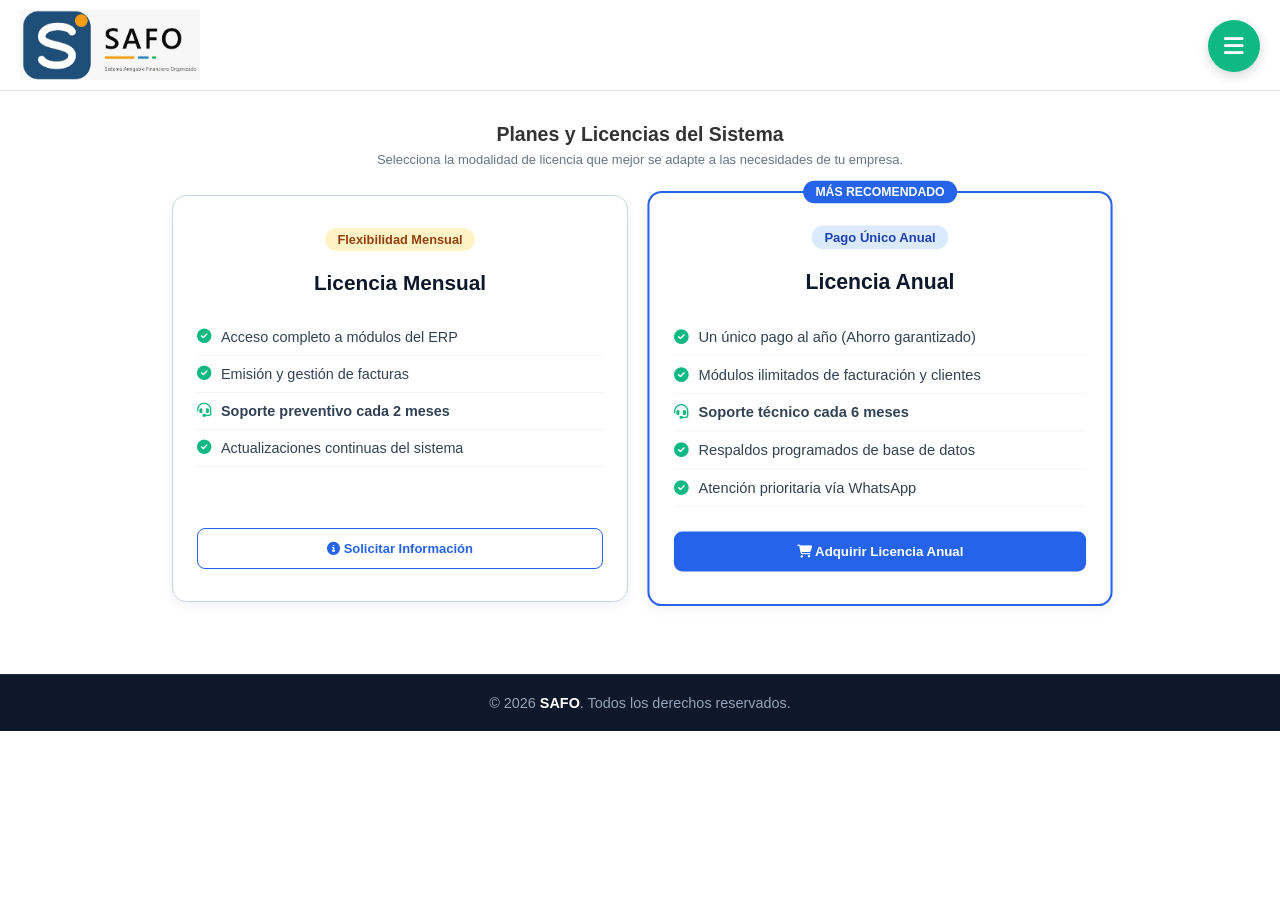
<file: licencia.html>
<!DOCTYPE html>
<html lang="es">
<head>
    <meta charset="UTF-8">
    <meta name="viewport" content="width=device-width, initial-scale=1.0">
    <title>Planes de Licencia - ERP SAFO</title>
    <link rel="stylesheet" href="css/dashboard.css">
    <link rel="stylesheet" href="https://cdnjs.cloudflare.com/ajax/libs/font-awesome/6.4.0/css/all.min.css">
    <style>
        .module-container { padding: 32px; max-width: 1000px; margin: auto; }

        /* Menú Hamburguesa Flotante */
        .floating-menu-container { position: fixed; top: 20px; right: 20px; z-index: 1000; }
        
        .btn-hamburger {
            width: 52px;
            height: 52px;
            border-radius: 50%;
            background-color: #10b981;
            color: #ffffff;
            border: none;
            cursor: pointer;
            display: flex;
            align-items: center;
            justify-content: center;
            font-size: 1.4rem;
            box-shadow: 0 4px 12px rgba(0, 0, 0, 0.15);
            transition: transform 0.2s;
        }
        .btn-hamburger:hover { transform: scale(1.05); }

        .dropdown-menu {
            display: none;
            position: absolute;
            top: 60px;
            right: 0;
            background: #ffffff;
            border-radius: 16px;
            box-shadow: 0 10px 25px rgba(0, 0, 0, 0.12);
            padding: 12px 0;
            min-width: 180px;
            border: 1px solid #e2e8f0;
        }
        .dropdown-menu.show { display: block; }

        .dropdown-menu a, .dropdown-menu button {
            display: flex;
            align-items: center;
            gap: 12px;
            padding: 10px 20px;
            color: #1e293b;
            text-decoration: none;
            font-size: 0.95rem;
            font-weight: 500;
            background: none;
            border: none;
            width: 100%;
            text-align: left;
            cursor: pointer;
            transition: background 0.2s;
        }
        .dropdown-menu a:hover, .dropdown-menu button:hover { background-color: #f8fafc; }
        .dropdown-divider { height: 1px; background-color: #e2e8f0; margin: 8px 0; }
        .text-login { color: #2563eb !important; font-weight: 600 !important; }
        .text-logout { color: #ef4444 !important; font-weight: 600 !important; }

        .plans-grid { display: grid; grid-template-columns: repeat(auto-fit, minmax(300px, 1fr)); gap: 24px; margin-top: 28px; }

        .plan-card { background: #fff; border-radius: 14px; padding: 32px 24px; border: 1px solid #cbd5e1; box-shadow: 0 4px 12px rgba(0,0,0,0.05); text-align: center; position: relative; display: flex; flex-direction: column; justify-content: space-between; }
        .plan-card.featured { border: 2px solid #2563eb; transform: scale(1.02); }
        .popular-tag { position: absolute; top: -12px; left: 50%; transform: translateX(-50%); background: #2563eb; color: #fff; padding: 4px 12px; border-radius: 20px; font-size: 0.75rem; font-weight: 700; text-transform: uppercase; }

        .plan-title { font-size: 1.3rem; color: #0f172a; font-weight: 700; margin-bottom: 8px; }
        .plan-badge { display: inline-block; padding: 4px 12px; border-radius: 20px; font-size: 0.8rem; font-weight: 600; margin-bottom: 20px; }
        .badge-annual { background: #dbeafe; color: #1e40af; }
        .badge-monthly { background: #fef3c7; color: #92400e; }

        .plan-features { list-style: none; padding: 0; margin: 24px 0; text-align: left; }
        .plan-features li { padding: 10px 0; border-bottom: 1px solid #f1f5f9; font-size: 0.9rem; color: #334155; display: flex; align-items: center; gap: 10px; }
        .plan-features li i { color: #10b981; }

        .btn-plan { display: block; padding: 12px; border-radius: 8px; font-weight: 600; text-decoration: none; text-align: center; transition: all 0.2s; }
        .btn-primary { background: #2563eb; color: #fff; }
        .btn-primary:hover { background: #1d4ed8; }
        .btn-outline { background: #fff; color: #2563eb; border: 1px solid #2563eb; }
        .btn-outline:hover { background: #eff6ff; }
    </style>
</head>
<body>

    <header class="top-header">
        <div class="logo"><img src="assets/Logo.jpeg" alt="Logo Empresa"></div>
    </header>

    <!-- Menú Hamburguesa Flotante -->
    <div class="floating-menu-container">
        <button class="btn-hamburger" id="toggleMenuBtn" onclick="toggleNavMenu()">
            <i class="fa fa-bars"></i>
        </button>
        <div class="dropdown-menu" id="navDropdown">
            <a href="index.html"><i class="fa-solid fa-house"></i> Inicio</a>
            <a href="licencia.html"><i class="fa-solid fa-lock"></i> Licencia</a>
            <a href="contact.html"><i class="fa-solid fa-phone"></i> Contáctanos</a>
            <div class="dropdown-divider"></div>
            <div id="authMenuAction"></div>
        </div>
    </div>

    <div class="module-container">
        <div style="text-align: center;">
            <h2>Planes y Licencias del Sistema</h2>
            <p style="color: #64748b; margin-top: 6px;">Selecciona la modalidad de licencia que mejor se adapte a las necesidades de tu empresa.</p>
        </div>

        <div class="plans-grid">
            <div class="plan-card">
                <div>
                    <span class="plan-badge badge-monthly">Flexibilidad Mensual</span>
                    <div class="plan-title">Licencia Mensual</div>
                    
                    <ul class="plan-features">
                        <li><i class="fa fa-check-circle"></i> Acceso completo a módulos del ERP</li>
                        <li><i class="fa fa-check-circle"></i> Emisión y gestión de facturas</li>
                        <li><i class="fa fa-headset text-amber"></i> <strong>Soporte preventivo cada 2 meses</strong></li>
                        <li><i class="fa fa-check-circle"></i> Actualizaciones continuas del sistema</li>
                    </ul>
                </div>
                <a href="contact.html" class="btn-plan btn-outline"><i class="fa fa-info-circle"></i> Solicitar Información</a>
            </div>

            <div class="plan-card featured">
                <span class="popular-tag">Más Recomendado</span>
                <div>
                    <span class="plan-badge badge-annual">Pago Único Anual</span>
                    <div class="plan-title">Licencia Anual</div>
                    
                    <ul class="plan-features">
                        <li><i class="fa fa-check-circle"></i> Un único pago al año (Ahorro garantizado)</li>
                        <li><i class="fa fa-check-circle"></i> Módulos ilimitados de facturación y clientes</li>
                        <li><i class="fa fa-headset text-blue"></i> <strong>Soporte técnico cada 6 meses</strong></li>
                        <li><i class="fa fa-check-circle"></i> Respaldos programados de base de datos</li>
                        <li><i class="fa fa-check-circle"></i> Atención prioritaria vía WhatsApp</li>
                    </ul>
                </div>
                <a href="contact.html" class="btn-plan btn-primary"><i class="fa fa-shopping-cart"></i> Adquirir Licencia Anual</a>
            </div>
        </div>
    </div>

    <style>
    .main-footer {
        background-color: #0f172a; /* Fondo oscuro / negro */
        color: #ffffff;
        text-align: center;
        padding: 20px 16px;
        margin-top: 40px;
        border-top: 1px solid #1e293b;
        font-size: 0.9rem;
    }

    .main-footer p {
        margin: 0;
        color: #94a3b8;
    }

    .main-footer strong {
        color: #ffffff;
    }
</style>

<footer class="main-footer">
    <p>&copy; <span id="copyrightYear"></span> <strong>SAFO</strong>. Todos los derechos reservados.</p>
</footer>

<script>
    // Inserción dinámica del año actual
    document.addEventListener('DOMContentLoaded', () => {
        const yearSpan = document.getElementById('copyrightYear');
        if (yearSpan) {
            yearSpan.textContent = new Date().getFullYear();
        }
    });
</script>

    <script src="script/config.js"></script>
    <script>
        document.addEventListener('DOMContentLoaded', () => {
            renderAuthOption();
        });

        function toggleNavMenu() {
            document.getElementById('navDropdown').classList.toggle('show');
        }

        window.onclick = function(event) {
            if (!event.target.closest('.floating-menu-container')) {
                const dropdown = document.getElementById('navDropdown');
                if (dropdown && dropdown.classList.contains('show')) {
                    dropdown.classList.remove('show');
                }
            }
        };

        function renderAuthOption() {
            const container = document.getElementById('authMenuAction');
            if (typeof Auth !== 'undefined' && Auth.isSessionValid && Auth.isSessionValid()) {
                container.innerHTML = `
                    <button onclick="cerrarSesion()" class="text-logout">
                        <i class="fa-solid fa-right-from-bracket"></i> Salir
                    </button>
                `;
            } else {
                container.innerHTML = `
                    <a href="auth.html" class="text-login">
                        <i class="fa-solid fa-right-to-bracket"></i> Login
                    </a>
                `;
            }
        }

        function cerrarSesion() {
            localStorage.clear();
            sessionStorage.clear();
            if (typeof Auth !== 'undefined' && typeof Auth.logout === 'function') {
                Auth.logout();
            } else {
                window.location.href = 'auth.html';
            }
        }
    </script>
</body>
</html>
</file>
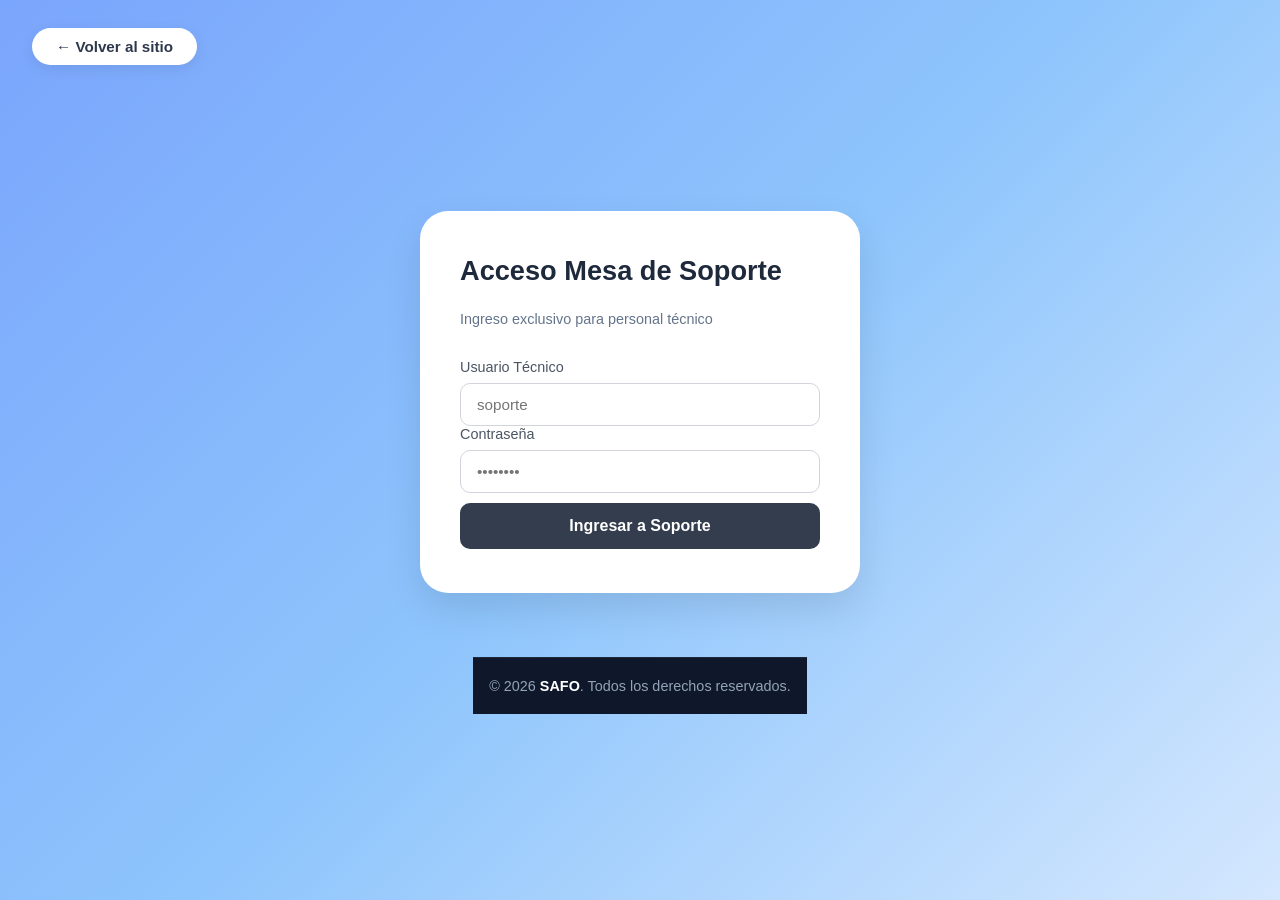
<file: soporte-login.html>
<!DOCTYPE html>
<html lang="es">
<head>
    <meta charset="UTF-8">
    <meta name="viewport" content="width=device-width, initial-scale=1.0">
    <title>Acceso Mesa de Ayuda - SAFO</title>
    <link rel="stylesheet" href="css/styles.css">
</head>
<body class="auth-page">
    <a href="index.html" class="btn-volver">← Volver al sitio</a>

    <div class="auth-container">
        <div class="auth-card">
            <h2 class="auth-title">Acceso Mesa de Soporte</h2>
            <p style="color: #64748b; font-size: 0.9rem; margin-bottom: 12px;">Ingreso exclusivo para personal técnico</p>
            
            <form id="soporteLoginForm">
                <div class="form-group">
                    <label>Usuario Técnico</label>
                    <input type="text" id="sopUser" placeholder="soporte" required>
                </div>
                <div class="form-group">
                    <label>Contraseña</label>
                    <input type="password" id="sopPass" placeholder="••••••••" required>
                </div>
                <button type="submit" class="btn-submit" style="width:100%; margin-top:10px;">Ingresar a Soporte</button>
            </form>
        </div>
    </div>

<style>
    .main-footer {
        background-color: #0f172a; /* Fondo oscuro / negro */
        color: #ffffff;
        text-align: center;
        padding: 20px 16px;
        margin-top: 40px;
        border-top: 1px solid #1e293b;
        font-size: 0.9rem;
    }

    .main-footer p {
        margin: 0;
        color: #94a3b8;
    }

    .main-footer strong {
        color: #ffffff;
    }
</style>

<footer class="main-footer">
    <p>&copy; <span id="copyrightYear"></span> <strong>SAFO</strong>. Todos los derechos reservados.</p>
</footer>

<script>
    // Inserción dinámica del año actual
    document.addEventListener('DOMContentLoaded', () => {
        const yearSpan = document.getElementById('copyrightYear');
        if (yearSpan) {
            yearSpan.textContent = new Date().getFullYear();
        }
    });
</script>

    <script>
        document.getElementById('soporteLoginForm').addEventListener('submit', (e) => {
            e.preventDefault();
            const u = document.getElementById('sopUser').value.trim();
            const p = document.getElementById('sopPass').value.trim();

            if (u === 'soporte' && p === 'admin123') {
                sessionStorage.setItem('soporte_session', 'true');
                window.location.href = 'soporte-panel.html';
            } else {
                alert('Credenciales de soporte inválidas.');
            }
        });
    </script>
</body>
</html>
</file>
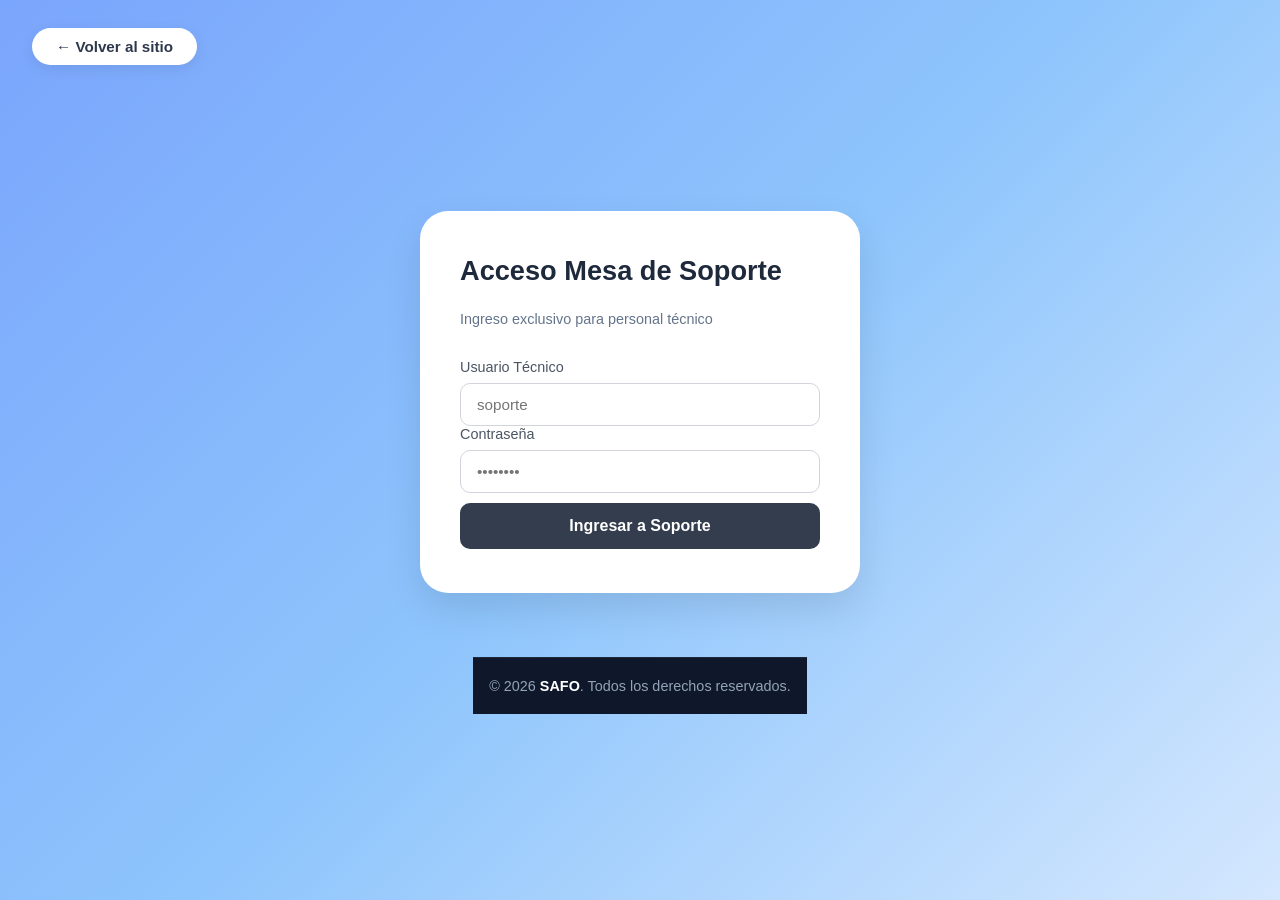
<file: soporte-panel.html>
<!DOCTYPE html>
<html lang="es">
<head>
    <meta charset="UTF-8">
    <meta name="viewport" content="width=device-width, initial-scale=1.0">
    <title>Panel de Administración de Soporte - SAFO</title>
    <link rel="stylesheet" href="css/dashboard.css">
    <link rel="stylesheet" href="https://cdnjs.cloudflare.com/ajax/libs/font-awesome/6.4.0/css/all.min.css">
    <style>
        .panel-container { padding: 24px 32px; max-width: 1200px; margin: auto; }
        .card { background: #fff; padding: 24px; border-radius: 12px; box-shadow: 0 4px 12px rgba(0,0,0,0.06); }
        table.erp-table { width: 100%; border-collapse: collapse; margin-top: 16px; }
        table.erp-table th, table.erp-table td { border: 1px solid #e2e8f0; padding: 12px; text-align: left; font-size: 0.9rem; }
        table.erp-table th { background: #0f172a; color: #fff; }
        
        .btn-resolver { background: #16a34a; color: #fff; border: none; padding: 6px 12px; border-radius: 6px; cursor: pointer; font-weight: 600; }
        .btn-resolver:hover { background: #15803d; }
    </style>
</head>
<body style="background-color: #f1f5f9;">

    <header class="top-header" style="background: #0f172a;">
        <div class="logo"><img src="assets/Logo.jpeg" alt="Logo Empresa"></div>
        <div class="user-menu" style="color: #fff;">
            <span><i class="fa fa-user-shield"></i> Técnico de Soporte</span>
            <button onclick="logoutSoporte()" style="margin-left: 12px; background: #ef4444; color:#fff; border:none; padding:4px 10px; border-radius:6px; cursor:pointer;">Salir</button>
        </div>
    </header>

    <div class="panel-container">
        <div class="card">
            <h2 style="color: #0f172a; margin-bottom: 8px;"><i class="fa fa-headset"></i> Gestor de Atenciones de Soporte</h2>
            <p style="color: #64748b;">Administra, cambia estados y brinda respuesta a los tickets de los clientes.</p>

            <table class="erp-table">
                <thead>
                    <tr>
                        <th>Folio</th>
                        <th>Cliente</th>
                        <th>Asunto / Detalle</th>
                        <th>Estado Actual</th>
                        <th>Respuesta del Técnico</th>
                        <th>Acciones</th>
                    </tr>
                </thead>
                <tbody id="tablaSoporteTickets">
                    <tr><td colspan="6" style="text-align: center;">Cargando peticiones...</td></tr>
                </tbody>
            </table>
        </div>
    </div>

    <style>
    .main-footer {
        background-color: #0f172a; /* Fondo oscuro / negro */
        color: #ffffff;
        text-align: center;
        padding: 20px 16px;
        margin-top: 40px;
        border-top: 1px solid #1e293b;
        font-size: 0.9rem;
    }

    .main-footer p {
        margin: 0;
        color: #94a3b8;
    }

    .main-footer strong {
        color: #ffffff;
    }
</style>

<footer class="main-footer">
    <p>&copy; <span id="copyrightYear"></span> <strong>SAFO</strong>. Todos los derechos reservados.</p>
</footer>

<script>
    // Inserción dinámica del año actual
    document.addEventListener('DOMContentLoaded', () => {
        const yearSpan = document.getElementById('copyrightYear');
        if (yearSpan) {
            yearSpan.textContent = new Date().getFullYear();
        }
    });
</script>

    <script src="script/config.js"></script>
    <script>
        if (sessionStorage.getItem('soporte_session') !== 'true') {
            window.location.href = 'soporte-login.html';
        }

        function logoutSoporte() {
            sessionStorage.removeItem('soporte_session');
            window.location.href = 'soporte-login.html';
        }

        async function cargarTicketsSoporte() {
            const tbody = document.getElementById('tablaSoporteTickets');
            try {
                const tickets = await apiRequest('/tickets');
                tbody.innerHTML = tickets.map(t => `
                    <tr>
                        <td><strong>#${t.id.toString().substring(0,6)}</strong></td>
                        <td>${t.cliente ? t.cliente.nombre : 'General'}</td>
                        <td>
                            <strong>${t.asunto}</strong><br>
                            <small style="color: #64748b;">${t.descripcion || 'Sin detalle'}</small>
                        </td>
                        <td>
                            <select onchange="cambiarEstado('${t.id}', this.value)" style="padding: 4px; border-radius: 4px;">
                                <option value="PENDIENTE" ${t.estado === 'PENDIENTE' ? 'selected' : ''}>PENDIENTE</option>
                                <option value="EN_PROCESO" ${t.estado === 'EN_PROCESO' ? 'selected' : ''}>EN PROCESO</option>
                                <option value="RESUELTO" ${t.estado === 'RESUELTO' ? 'selected' : ''}>RESUELTO</option>
                            </select>
                        </td>
                        <td>
                            <input type="text" id="resp-${t.id}" value="${t.respuestaSoporte || ''}" placeholder="Escribe la respuesta..." style="width: 100%; padding: 4px 8px; border: 1px solid #cbd5e1; border-radius: 4px;">
                        </td>
                        <td>
                            <button class="btn-resolver" onclick="guardarRespuesta('${t.id}')"><i class="fa fa-save"></i> Guardar</button>
                        </td>
                    </tr>
                `).join('');
            } catch(e) {
                tbody.innerHTML = `<tr><td colspan="6" style="color:red; text-align:center;">${e.message}</td></tr>`;
            }
        }

        async function cambiarEstado(id, nuevoEstado) {
            await apiRequest(`/tickets/${id}`, {
                method: 'PATCH',
                body: JSON.stringify({ estado: nuevoEstado })
            });
            alert('Estado actualizado');
        }

        async function guardarRespuesta(id) {
            const respuesta = document.getElementById(`resp-${id}`).value;
            await apiRequest(`/tickets/${id}`, {
                method: 'PATCH',
                body: JSON.stringify({ respuestaSoporte: respuesta })
            });
            alert('Respuesta enviada al cliente');
        }

        cargarTicketsSoporte();
    </script>
</body>
</html>
</file>
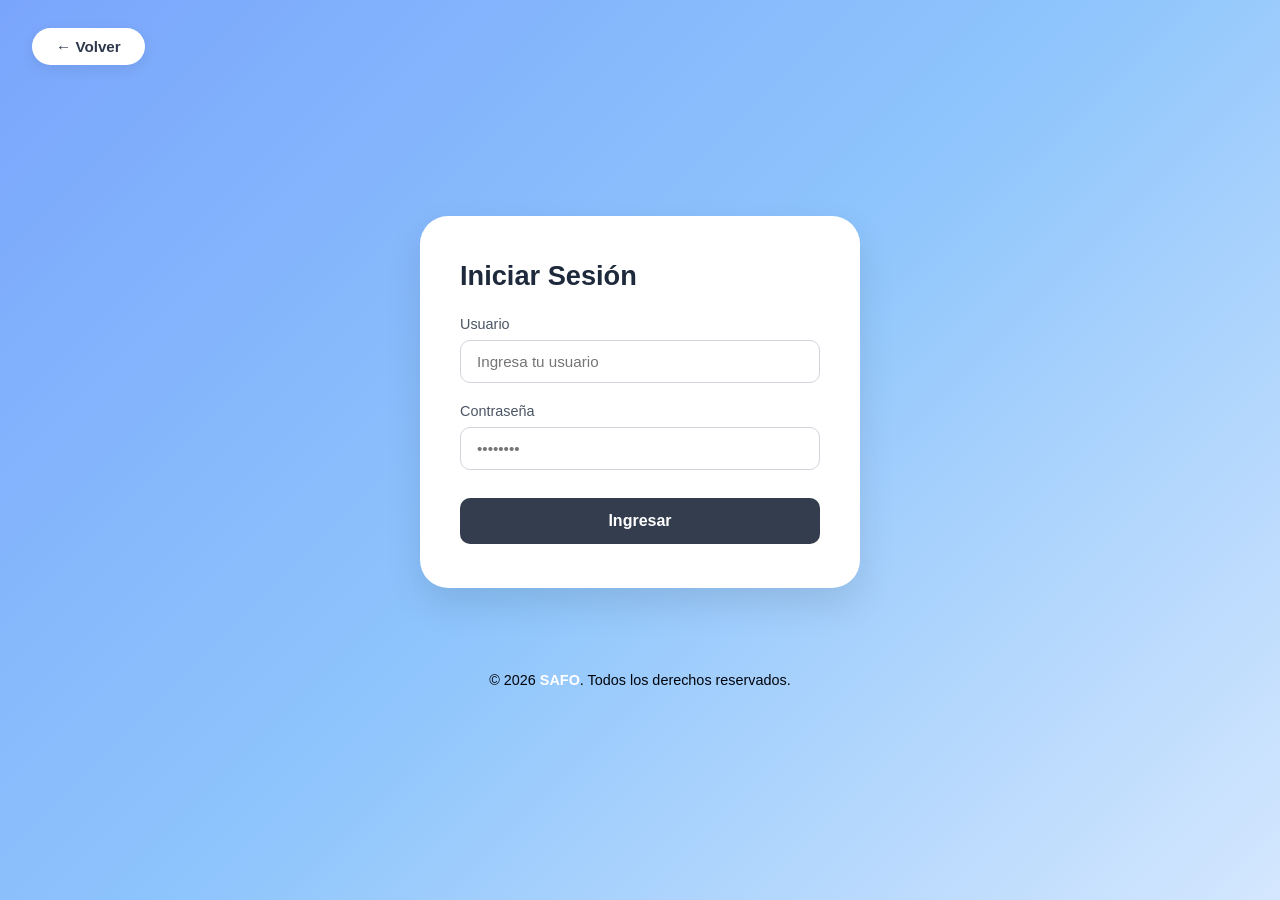
<file: tickets.html>
<!DOCTYPE html>
<html lang="es">
<head>
    <meta charset="UTF-8">
    <meta name="viewport" content="width=device-width, initial-scale=1.0">
    <title>Soporte y Tickets - ERP SAFO</title>
    <link rel="stylesheet" href="css/dashboard.css">
    <link rel="stylesheet" href="https://cdnjs.cloudflare.com/ajax/libs/font-awesome/6.4.0/css/all.min.css">
    <style>
        .main-nav ul li a { color: #ffffff !important; text-decoration: none !important; display: flex; align-items: center; gap: 8px; }
        .module-container { padding: 24px 32px; max-width: 1200px; margin: auto; }
        .tab-bar { display: flex; gap: 12px; margin-bottom: 24px; border-bottom: 2px solid #cbd5e1; padding-bottom: 12px; }
        .tab-btn { background: #fff; border: 1px solid #cbd5e1; padding: 10px 20px; border-radius: 8px; font-weight: 600; cursor: pointer; transition: 0.2s; }
        .tab-btn.active { background: #2563eb; color: #fff; border-color: #2563eb; }
        
        .ticket-card { background: #fff; border-radius: 12px; padding: 28px; box-shadow: 0 4px 12px rgba(0,0,0,0.06); }
        .form-group { display: flex; flex-direction: column; gap: 6px; margin-bottom: 14px; }
        .form-group label { font-size: 0.85rem; font-weight: 600; color: #475569; }
        .form-group input, .form-group select, .form-group textarea { padding: 10px 14px; border: 1px solid #d1d5db; border-radius: 8px; font-size: 0.95rem; outline: none; }
        .form-group textarea { resize: vertical; min-height: 90px; }

        table.erp-table { width: 100%; border-collapse: collapse; margin-top: 16px; }
        table.erp-table th, table.erp-table td { border: 1px solid #e2e8f0; padding: 12px 14px; text-align: left; font-size: 0.9rem; }
        table.erp-table th { background: #f8fafc; font-weight: 600; }

        .badge { padding: 4px 10px; border-radius: 6px; font-weight: 600; font-size: 0.8rem; display: inline-block; }
        .badge-pendiente { background: #fef3c7; color: #b45309; }
        .badge-proceso { background: #e0f2fe; color: #0369a1; }
        .badge-resuelto { background: #dcfce7; color: #15803d; }

        .btn-detalle { background: #eff6ff; color: #2563eb; border: 1px solid #bfdbfe; padding: 6px 12px; border-radius: 6px; cursor: pointer; font-weight: 600; }
        
        /* Modal Detalle */
        .modal { display: none; position: fixed; top: 0; left: 0; width: 100%; height: 100%; background: rgba(0,0,0,0.5); justify-content: center; align-items: center; z-index: 1000; }
        .modal-box { background: #fff; border-radius: 12px; width: 90%; max-width: 600px; padding: 24px; box-shadow: 0 10px 25px rgba(0,0,0,0.2); }
    </style>
</head>
<body>

    <header class="top-header">
        <div class="logo"><img src="assets/Logo.jpeg" alt="Logo Empresa"></div>
        <div class="user-menu"><span><i class="fa fa-user"></i> Cliente / Usuario</span></div>
    </header>

    <nav class="main-nav">
        <ul>
            <li><a href="dashboard.html"><i class="fa fa-home"></i> Inicio</a></li>
            <li><a href="facturas.html"><i class="fa fa-file-invoice"></i> Facturas</a></li>
            <li><a href="clientes.html"><i class="fa fa-users"></i> Clientes</a></li>
            <li class="active"><a href="tickets.html"><i class="fa fa-ticket-alt"></i> Mis Tickets</a></li>
            <li><a href="soporte-login.html" style="color: #fca5a5 !important;"><i class="fa fa-user-shield"></i> Acceso Soporte</a></li>
        </ul>
    </nav>

    <div class="module-container">
        <div class="tab-bar">
            <button class="tab-btn active" id="tabListado"><i class="fa fa-list"></i> Mis Tickets Enviados</button>
            <button class="tab-btn" id="tabCrear"><i class="fa fa-plus-circle"></i> Nuevo Ticket de Soporte</button>
        </div>

        <!-- LISTADO DE TICKETS DEL USUARIO -->
        <div id="vistaListado" class="ticket-card">
            <h3>Estado de Solicitudes de Soporte</h3>
            <table class="erp-table">
                <thead>
                    <tr>
                        <th>Folio</th>
                        <th>Asunto / Título</th>
                        <th>Estado</th>
                        <th>Fecha</th>
                        <th>Respuesta de Soporte</th>
                    </tr>
                </thead>
                <tbody id="tablaUserTickets">
                    <tr><td colspan="5" style="text-align: center;">Cargando tus tickets...</td></tr>
                </tbody>
            </table>
        </div>

        <!-- CREACIÓN DE TICKET -->
        <div id="vistaFormulario" class="ticket-card" style="display: none; max-width: 650px; margin: auto;">
            <h3>Crear Ticket de Soporte Técnico</h3>
            <form id="userTicketForm">
                <div class="form-group">
                    <label>Cliente / Razón Social *</label>
                    <select id="ticketCliente" required></select>
                </div>
                <div class="form-group">
                    <label>Asunto o Problema *</label>
                    <input type="text" id="ticketAsunto" placeholder="Ej. Error al descargar PDF de factura" required>
                </div>
                <div class="form-group">
                    <label>Descripción detallada</label>
                    <textarea id="ticketDescripcion" placeholder="Describe lo que ocurrió..."></textarea>
                </div>
                <button type="submit" class="btn-submit" style="width: 100%; background: #2563eb; color: #fff; padding: 12px; border: none; border-radius: 8px; font-weight: 600; cursor: pointer;">
                    <i class="fa fa-paper-plane"></i> Enviar a Soporte
                </button>
            </form>
        </div>
    </div>

    <!-- Modal Respuesta Soporte -->
    <div id="modalRespuesta" class="modal">
        <div class="modal-box">
            <h3 id="modalAsunto" style="margin-bottom: 12px;"></h3>
            <div style="background: #f8fafc; border: 1px solid #e2e8f0; padding: 12px; border-radius: 8px; margin-bottom: 16px;">
                <strong>Respuesta del Técnico:</strong>
                <p id="modalRespuestaTexto" style="margin-top: 6px; color: #334155;">Sin respuesta aún.</p>
            </div>
            <button onclick="document.getElementById('modalRespuesta').style.display='none'" style="padding: 8px 16px; background: #64748b; color: #fff; border: none; border-radius: 6px; cursor: pointer;">Cerrar</button>
        </div>
    </div>

<style>
    /* Estructura para empujar el footer al fondo si hay poco contenido */
    html, body {
        height: 100%;
        margin: 0;
    }

    body {
        display: flex;
        flex-direction: column;
        min-height: 100vh;
    }

    .module-container, 
    main, 
    .content {
        flex: 1 0 auto; /* Asegura que el contenedor principal ocupe el espacio restante */
    }

    /* Tu estilo personalizado de footer */
    .main-footer {
        background-color: #0f172a; /* Fondo oscuro / negro */
        color: #ffffff;
        text-align: center;
        padding: 20px 16px;
        margin-top: 40px;
        border-top: 1px solid #1e293b;
        font-size: 0.9rem;
        flex-shrink: 0; /* Evita que el footer se encoja */
        width: 100%;
        box-sizing: border-box;
    }

    .main-footer p {
        margin: 0;
        color: #94a3b8;
    }

    .main-footer strong {
        color: #ffffff;
    }
</style>

<footer class="main-footer">
    <p>&copy; <span id="copyrightYear"></span> <strong>SAFO</strong>. Todos los derechos reservados.</p>
</footer>

<script>
    // Inserción dinámica del año actual
    document.addEventListener('DOMContentLoaded', () => {
        const yearSpan = document.getElementById('copyrightYear');
        if (yearSpan) {
            yearSpan.textContent = new Date().getFullYear();
        }
    });
</script>

    <script src="script/config.js"></script>
    <script>
        document.addEventListener('DOMContentLoaded', () => {
            Auth.requireAuth();

            const tabListado = document.getElementById('tabListado');
            const tabCrear = document.getElementById('tabCrear');
            const vistaListado = document.getElementById('vistaListado');
            const vistaFormulario = document.getElementById('vistaFormulario');

            tabListado.addEventListener('click', () => {
                vistaListado.style.display = 'block';
                vistaFormulario.style.display = 'none';
                tabListado.classList.add('active');
                tabCrear.classList.remove('active');
                cargarTicketsUsuario();
            });

            tabCrear.addEventListener('click', () => {
                vistaListado.style.display = 'none';
                vistaFormulario.style.display = 'block';
                tabCrear.classList.add('active');
                tabListado.classList.remove('active');
                cargarClientesSelect();
            });

            async function cargarClientesSelect() {
                const select = document.getElementById('ticketCliente');
                try {
                    const clientes = await apiRequest('/clientes');
                    if (!clientes || !clientes.length) {
                        select.innerHTML = '<option value="">No hay clientes registrados</option>';
                        return;
                    }
                    select.innerHTML = clientes.map(c => `<option value="${c.id}">${c.nombre}</option>`).join('');
                } catch (e) {
                    select.innerHTML = `<option value="">Error al cargar clientes</option>`;
                }
            }

            async function cargarTicketsUsuario() {
                const tbody = document.getElementById('tablaUserTickets');
                try {
                    const tickets = await apiRequest('/tickets');
                    if (!tickets || !tickets.length) {
                        tbody.innerHTML = '<tr><td colspan="5" style="text-align:center;">No has registrado tickets.</td></tr>';
                        return;
                    }
                    tbody.innerHTML = tickets.map(t => {
                        const estadoUpper = (t.estado || 'ABIERTO').toUpperCase();
                        let classBadge = estadoUpper === 'RESUELTO' ? 'badge-resuelto' : (estadoUpper === 'EN_PROCESO' ? 'badge-proceso' : 'badge-pendiente');
                        const tituloMostrar = t.titulo || t.asunto || 'Sin título';
                        
                        return `
                            <tr>
                                <td>#${t.id}</td>
                                <td>${tituloMostrar}</td>
                                <td><span class="badge ${classBadge}">${estadoUpper}</span></td>
                                <td>${new Date(t.createdAt).toLocaleDateString()}</td>
                                <td>
                                    <button class="btn-detalle" onclick="verRespuesta('${tituloMostrar.replace(/'/g, "\\'")}', '${(t.respuestaSoporte || 'El equipo de soporte está revisando tu solicitud.').replace(/'/g, "\\'")}')">
                                        <i class="fa fa-comment-dots"></i> Ver Detalle
                                    </button>
                                </td>
                            </tr>
                        `;
                    }).join('');
                } catch(e) {
                    tbody.innerHTML = `<tr><td colspan="5" style="color:red; text-align:center;">${e.message}</td></tr>`;
                }
            }

            document.getElementById('userTicketForm').addEventListener('submit', async (e) => {
                e.preventDefault();
                try {
                    const clienteIdVal = parseInt(document.getElementById('ticketCliente').value, 10);
                    
                    if (isNaN(clienteIdVal)) {
                        alert('Por favor selecciona un cliente válido');
                        return;
                    }

                    // Intentar obtener el usuario de la sesión
                    const usuarioActual = Auth.getUser() || {};
                    const usuarioIdVal = usuarioActual.id ? parseInt(usuarioActual.id, 10) : 1;

                    await apiRequest('/tickets', {
                        method: 'POST',
                        body: JSON.stringify({
                            clienteId: clienteIdVal,
                            usuarioId: usuarioIdVal,
                            titulo: document.getElementById('ticketAsunto').value,
                            detalle: document.getElementById('ticketDescripcion').value,
                            estado: 'PENDIENTE'
                        })
                    });

                    alert('Ticket enviado al área de soporte técnico');
                    document.getElementById('userTicketForm').reset();
                    tabListado.click();
                } catch (err) {
                    alert('Error al crear el ticket: ' + err.message);
                }
            });

            window.verRespuesta = (asunto, respuesta) => {
                document.getElementById('modalAsunto').textContent = asunto;
                document.getElementById('modalRespuestaTexto').textContent = respuesta;
                document.getElementById('modalRespuesta').style.display = 'flex';
            };

            cargarTicketsUsuario();
        });
    </script>
</body>
</html>
</file>
<file: css/styles.css>
* {
  margin: 0;
  padding: 0;
  box-sizing: border-box;
  font-family: 'Segoe UI', Tahoma, Geneva, Verdana, sans-serif;
}

body {
  min-height: 100vh;
  background: linear-gradient(135deg, #7aa5fc 0%, #8ec5fc 50%, #d4e7fe 100%);
  display: flex;
  flex-direction: column;
  color: #333;
  position: relative;
}

/* =========================================
   BARRA SUPERIOR Y MENÚ SANDWICH (INDEX)
   ========================================= */
.navbar {
  display: flex;
  justify-content: flex-end;
  align-items: center;
  padding: 24px 48px;
  position: relative;
  width: 100%;
}

.menu-container {
  position: relative;
}

/* Botón circular verde con sandwich de 3 líneas */
.avatar-circle {
  width: 44px;
  height: 44px;
  background-color: #15a521;
  border-radius: 50%;
  cursor: pointer;
  border: none;
  display: flex;
  justify-content: center;
  align-items: center;
  position: relative;
  transition: transform 0.2s, box-shadow 0.2s;
  box-shadow: 0 4px 10px rgba(21, 165, 33, 0.3);
}

/* 3 barras horizontales blancas */
.avatar-circle::before {
  content: '';
  width: 20px;
  height: 2.5px;
  background-color: #ffffff;
  border-radius: 2px;
  box-shadow: 0 -6px 0 #ffffff, 0 6px 0 #ffffff;
  transition: transform 0.2s;
}

.avatar-circle:hover {
  transform: scale(1.08);
  box-shadow: 0 6px 14px rgba(21, 165, 33, 0.45);
}

/* Menú flotante */
.dropdown-menu {
  position: absolute;
  top: 54px;
  right: 0;
  background: #ffffff;
  min-width: 200px;
  border-radius: 16px;
  box-shadow: 0 10px 30px rgba(0, 0, 0, 0.15);
  padding: 8px;
  display: none;
  flex-direction: column;
  z-index: 1000;
  border: 1px solid rgba(0, 0, 0, 0.05);
}

.dropdown-menu.active {
  display: flex;
  animation: fadeIn 0.2s ease-out;
}

@keyframes fadeIn {
  from {
    opacity: 0;
    transform: translateY(-8px);
  }
  to {
    opacity: 1;
    transform: translateY(0);
  }
}

.dropdown-item {
  display: flex;
  align-items: center;
  gap: 12px;
  padding: 10px 16px;
  text-decoration: none;
  color: #374151;
  font-size: 0.95rem;
  font-weight: 500;
  border-radius: 10px;
  transition: background 0.15s, color 0.15s;
}

.dropdown-item svg {
  width: 18px;
  height: 18px;
}

.dropdown-item:hover {
  background-color: #f3f4f6;
  color: #15a521;
}

.dropdown-divider {
  height: 1px;
  background: #e5e7eb;
  margin: 6px 0;
}

.dropdown-item-login {
  color: #2563eb;
  font-weight: 600;
}

.dropdown-item-login:hover {
  background-color: #eff6ff;
  color: #1d4ed8;
}

/* =========================================
   ELEMENTOS PRINCIPALES DE INDEX.HTML
   ========================================= */
.main-container {
  flex: 1;
  display: flex;
  align-items: center;
  justify-content: center;
  gap: 48px;
  padding: 40px 48px 80px 48px;
}

.preview-card {
  width: 260px;
  height: 260px;
  background-image: url('../assets/icono_safo.png');
  background-size: contain;
  background-repeat: no-repeat;
  background-position: center;
  border-radius: 40px;
  box-shadow: 0 16px 36px rgba(0, 0, 0, 0.15);
  display: flex;
  align-items: center;
  justify-content: center;
  flex-shrink: 0;
}

/* Bloque de marca SAFO */
.brand-block {
  display: flex;
  flex-direction: column;
  justify-content: center;
  align-items: flex-start;
}

.brand-title {
  font-size: 5.2rem;
  font-weight: 800;
  color: #111827;
  letter-spacing: 0.12em;
  line-height: 1;
  margin: 0;
  font-family: system-ui, -apple-system, BlinkMacSystemFont, 'Segoe UI', Roboto, sans-serif;
}

/* Línea tricolor decorativa (Naranja, Azul, Verde) */
.brand-divider {
  display: flex;
  align-items: center;
  gap: 8px;
  margin-top: 14px;
  margin-bottom: 14px;
}

.brand-divider .bar-orange {
  width: 95px;
  height: 7px;
  background-color: #f59e0b;
  border-radius: 4px;
}

.brand-divider .bar-blue {
  width: 40px;
  height: 7px;
  background-color: #2563eb;
  border-radius: 4px;
}

.brand-divider .bar-green {
  width: 14px;
  height: 7px;
  background-color: #22c55e;
  border-radius: 4px;
}

.brand-subtitle {
  font-size: 1.05rem;
  color: #4b5563;
  font-weight: 500;
  letter-spacing: 0.02em;
  margin: 0;
}

/* =========================================
   SECCIONES INFORMATIVAS (SIN CORTE VISUAL)
   ========================================= */

/* Primera sección: Fundido gradual del azul al blanco */
#licencia.info-section {
  width: 100%;
  background: linear-gradient(180deg, rgba(255, 255, 255, 0) 0%, rgba(255, 255, 255, 0.6) 40%, #ffffff 85%, #ffffff 100%);
  padding: 100px 48px 60px 48px;
  display: flex;
  justify-content: center;
  align-items: center;
  color: #2e384d;
}

/* Segunda sección: Fondo blanco sólido y continuo */
#contacto.info-section {
  width: 100%;
  background-color: #ffffff;
  padding: 60px 48px 100px 48px;
  display: flex;
  justify-content: center;
  align-items: center;
  color: #2e384d;
}

.info-content {
  max-width: 680px;
  text-align: center;
}

.info-content h1 {
  font-size: 2rem;
  font-weight: 700;
  margin-bottom: 1rem;
  color: #1e293b;
}

.info-content p {
  line-height: 1.6;
  color: #4b5563;
  font-size: 1rem;
}

/* =========================================
   DISEÑO AUTH.HTML (TARJETA BLANCA FLOTANTE)
   ========================================= */
.auth-page {
  position: relative;
  min-height: 100vh;
  display: flex;
  align-items: center;
  justify-content: center;
}

/* Botón píldora Volver */
.btn-volver,
a[href="index.html"].btn-volver {
  position: absolute;
  top: 28px;
  left: 32px;
  background-color: #ffffff;
  color: #2e384d;
  padding: 10px 24px;
  border-radius: 9999px;
  font-weight: 600;
  font-size: 0.95rem;
  text-decoration: none;
  box-shadow: 0 4px 14px rgba(0, 0, 0, 0.08);
  display: inline-flex;
  align-items: center;
  gap: 6px;
  transition: transform 0.15s, box-shadow 0.15s;
  z-index: 100;
}

.btn-volver:hover {
  transform: translateY(-1px);
  box-shadow: 0 6px 18px rgba(0, 0, 0, 0.12);
}

.auth-container {
  width: 100%;
  display: flex;
  justify-content: center;
  align-items: center;
  padding: 24px;
}

/* Tarjeta flotante blanca */
.auth-card {
  background: #ffffff;
  width: 100%;
  max-width: 440px;
  padding: 44px 40px;
  border-radius: 28px;
  box-shadow: 0 16px 36px rgba(0, 0, 0, 0.1);
  display: flex;
  flex-direction: column;
  gap: 20px;
}

.auth-title {
  font-size: 1.7rem;
  font-weight: 700;
  color: #1e293b;
  margin-bottom: 4px;
  text-align: left;
}

.form-group {
  display: flex;
  flex-direction: column;
  gap: 8px;
}

.form-group label {
  font-size: 0.9rem;
  font-weight: 500;
  color: #4b5563;
  margin: 0;
  text-align: left;
}

.form-group input {
  width: 100%;
  padding: 12px 16px;
  border: 1px solid #d1d5db;
  border-radius: 10px;
  font-size: 0.95rem;
  color: #1f2937;
  outline: none;
  background-color: #ffffff;
  transition: border-color 0.2s, box-shadow 0.2s;
}

.form-group input:focus {
  border-color: #3b82f6;
  box-shadow: 0 0 0 3px rgba(59, 130, 246, 0.15);
}

/* Botón oscuro Ingresar */
.btn-submit {
  background-color: #333d4d;
  color: #ffffff;
  padding: 14px;
  border: none;
  border-radius: 10px;
  font-size: 1rem;
  font-weight: 600;
  cursor: pointer;
  margin-top: 8px;
  transition: background-color 0.2s, transform 0.1s;
}

.btn-submit:hover {
  background-color: #252d3a;
}

.btn-submit:active {
  transform: scale(0.99);
}

.btn-submit:disabled {
  background-color: #94a3b8;
  cursor: not-allowed;
}

.error-message {
  display: none;
  background-color: #fee2e2;
  color: #b91c1c;
  padding: 10px 14px;
  border-radius: 8px;
  font-size: 0.88rem;
  text-align: center;
  border: 1px solid #fecaca;
}

/* Responsive */
@media (max-width: 768px) {
  .main-container {
    flex-direction: column;
    text-align: center;
    gap: 24px;
  }

  .brand-block {
    align-items: center;
  }
}
</file>
<file: css/dashboard.css>
/* Reset básico y variables de color */
:root {
    --bg-color: #ffffff;
    --header-blue: #4d709a;
    --nav-blue: #5b7da6;
    --text-dark: #333;
    --text-muted: #666;
    --border-color: #ddd;
    --panel-bg: #fff;
}

* {
    box-sizing: border-box;
    margin: 0;
    padding: 0;
    font-family: Arial, sans-serif;
}

body {
    background-color: var(--bg-color);
    color: var(--text-dark);
    font-size: 13px;
}

/* Encabezado Superior */
.top-header {
    background-color: #fff;
    display: flex;
    justify-content: space-between;
    align-items: center;
    padding: 10px 20px;
    border-bottom: 1px solid var(--border-color);
}

.logo {
    display: flex;
    align-items: center;
    height: 100%;
}

.logo img {
    height: 180x;
    width: 180px;
    object-fit: contain;
}

.search-bar {
    position: relative;
    width: 350px;
}

.search-bar input {
    width: 100%;
    padding: 6px 10px;
    border: 1px solid var(--border-color);
    border-radius: 4px;
}

.search-bar i {
    position: absolute;
    right: 10px;
    top: 8px;
    color: var(--text-muted);
}

.user-menu span {
    margin-left: 15px;
    color: var(--text-muted);
    cursor: pointer;
}

/* Navegación Principal */
.main-nav {
    background-color: var(--header-blue);
    color: white;
    padding: 0 20px;
}

.main-nav ul {
    list-style: none;
    display: flex;
    align-items: center;
}

.main-nav li {
    padding: 10px 15px;
    cursor: pointer;
    font-size: 12px;
}

.main-nav li:hover {
    background-color: var(--nav-blue);
}

/* Título de la página */
.page-title {
    display: flex;
    justify-content: space-between;
    align-items: center;
    padding: 15px 20px;
}

.page-title h2 {
    color: var(--header-blue);
    font-weight: normal;
}

.page-actions span {
    margin-left: 15px;
    color: var(--header-blue);
    cursor: pointer;
}

/* Sistema de Grid del Dashboard */
.dashboard-grid {
    display: grid;
    grid-template-columns: 250px 1fr 300px;
    gap: 20px;
    padding: 0 20px 20px 20px;
}

/* Estilos de los Paneles (Cajas blancas) */
.panel {
    background: var(--panel-bg);
    border: 1px solid var(--border-color);
    border-radius: 3px;
    margin-bottom: 20px;
    box-shadow: 0 1px 3px rgba(0,0,0,0.05);
}

.panel-header {
    background-color: #f9f9f9;
    padding: 10px 15px;
    font-weight: bold;
    border-bottom: 1px solid var(--border-color);
    font-size: 14px;
}

.panel-content {
    padding: 15px;
}

/* Utilidades de texto */
.green-text { color: #000000; }
.red-text { color: #000000; }

/* Reminders */
.reminder-item {
    margin-bottom: 15px;
}
.reminder-item .count {
    display: block;
    font-size: 24px;
    border-left: 3px solid #ccc;
    padding-left: 10px;
}
.reminder-item .count.highlight {
    border-left-color: #007bff;
    color: #007bff;
}
.reminder-item .desc {
    color: #007bff;
    font-size: 12px;
    padding-left: 13px;
}

/* Shortcuts */
.shortcuts ul {
    list-style: none;
    margin-top: 10px;
}
.shortcuts li {
    padding: 5px 0;
    color: #007bff;
    cursor: pointer;
}
.shortcuts .shortcut-category {
    color: var(--text-dark);
    font-weight: bold;
    margin-top: 10px;
}

/* SuiteAccess Cards */
.suite-access {
    display: flex;
    gap: 10px;
}
.card {
    flex: 1;
    padding: 20px 10px;
    text-align: center;
    border-radius: 3px;
    font-weight: bold;
    color: var(--text-dark);
    border-top: 4px solid #ccc;
    background-color: #fafafa;
}
.card.yellow { border-top-color: #f1c40f; background-color: #fdfae6;}
.card.pink { border-top-color: #e84393; background-color: #fcecf3;}
.card.green { border-top-color: #2ecc71; background-color: #ebf9f1;}
.card.blue { border-top-color: #3498db; background-color: #ecf5fc;}

/* KPI Cards */
.kpi-cards {
    display: flex;
    gap: 15px;
    margin-bottom: 20px;
}
.kpi-card {
    flex: 1;
    border: 1px solid var(--border-color);
    padding: 15px;
    text-align: left;
    border-radius: 4px;
}
.kpi-card span {
    display: block;
    font-size: 11px;
    color: var(--text-muted);
}
.kpi-card .value {
    font-size: 20px;
    margin-top: 5px;
}

/* Tabla KPI */
.kpi-table {
    width: 100%;
    border-collapse: collapse;
}
.kpi-table th {
    text-align: left;
    color: var(--text-muted);
    font-size: 11px;
    padding-bottom: 10px;
    border-bottom: 1px solid var(--border-color);
}
.kpi-table td {
    padding: 10px 0;
    border-bottom: 1px solid #f0f0f0;
}

/* Chart Controls */
.chart-controls {
    margin-bottom: 15px;
}
.chart-controls select {
    padding: 5px;
    border: 1px solid var(--border-color);
}

/*Botones de acción rápida  */
/* 1. El fondo oscuro que cubre la pantalla y ESCONDE el formulario */
/* ==========================================
   ESTILOS DE LAS VENTANAS EMERGENTES (MODALES)
   ========================================== */

.modal-oculto {
    display: none; /* Las hace invisibles por defecto */
    position: fixed; /* Las arranca del fondo y las hace flotar */
    top: 0; left: 0; width: 100%; height: 100%;
    background-color: rgba(0,0,0,0.6); 
    align-items: center; 
    justify-content: center; /* Las centra en la pantalla */
    z-index: 1000; 
}

.modal-visible {
    display: flex;
}

.modal-contenido {
    background-color: white;
    padding: 30px;
    border-radius: 8px;
    width: 400px;
    position: relative;
    box-shadow: 0 4px 15px rgba(0,0,0,0.2);
}

.cerrar-modal {
    position: absolute;
    top: 15px; right: 20px;
    font-size: 24px;
    cursor: pointer;
    color: #888;
}

.cerrar-modal:hover {
    color: #333;
}

.grupo-input {
    margin-top: 15px;
    display: flex;
    flex-direction: column;
}

.grupo-input label {
    font-size: 13px;
    color: #555;
    margin-bottom: 5px;
    font-weight: bold;
}

.grupo-input input {
    padding: 10px;
    border: 1px solid #ccc;
    border-radius: 4px;
    font-size: 14px;
}

.btn-guardar {
    margin-top: 25px;
    width: 100%;
    padding: 12px;
    border: none;
    border-radius: 4px;
    cursor: pointer;
    font-size: 14px;
    font-weight: bold;
    color: white;
}
</file>
